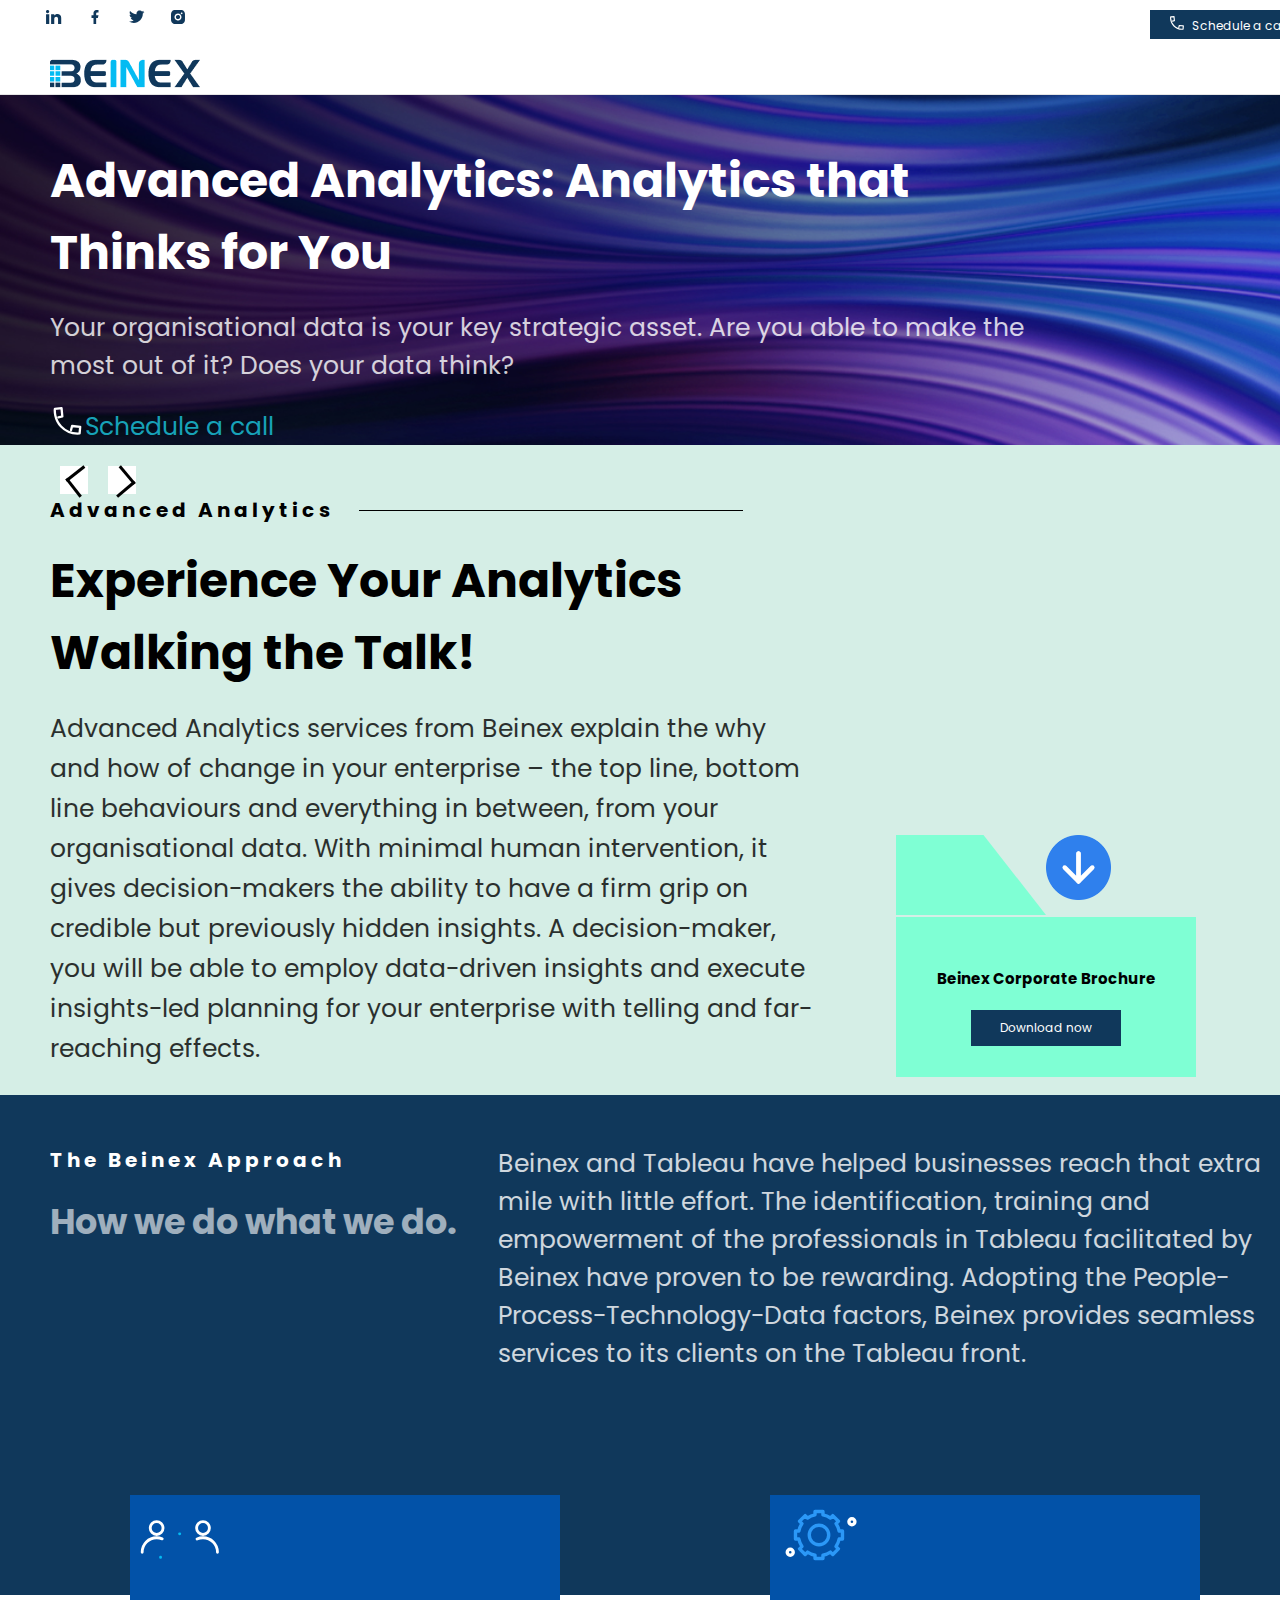
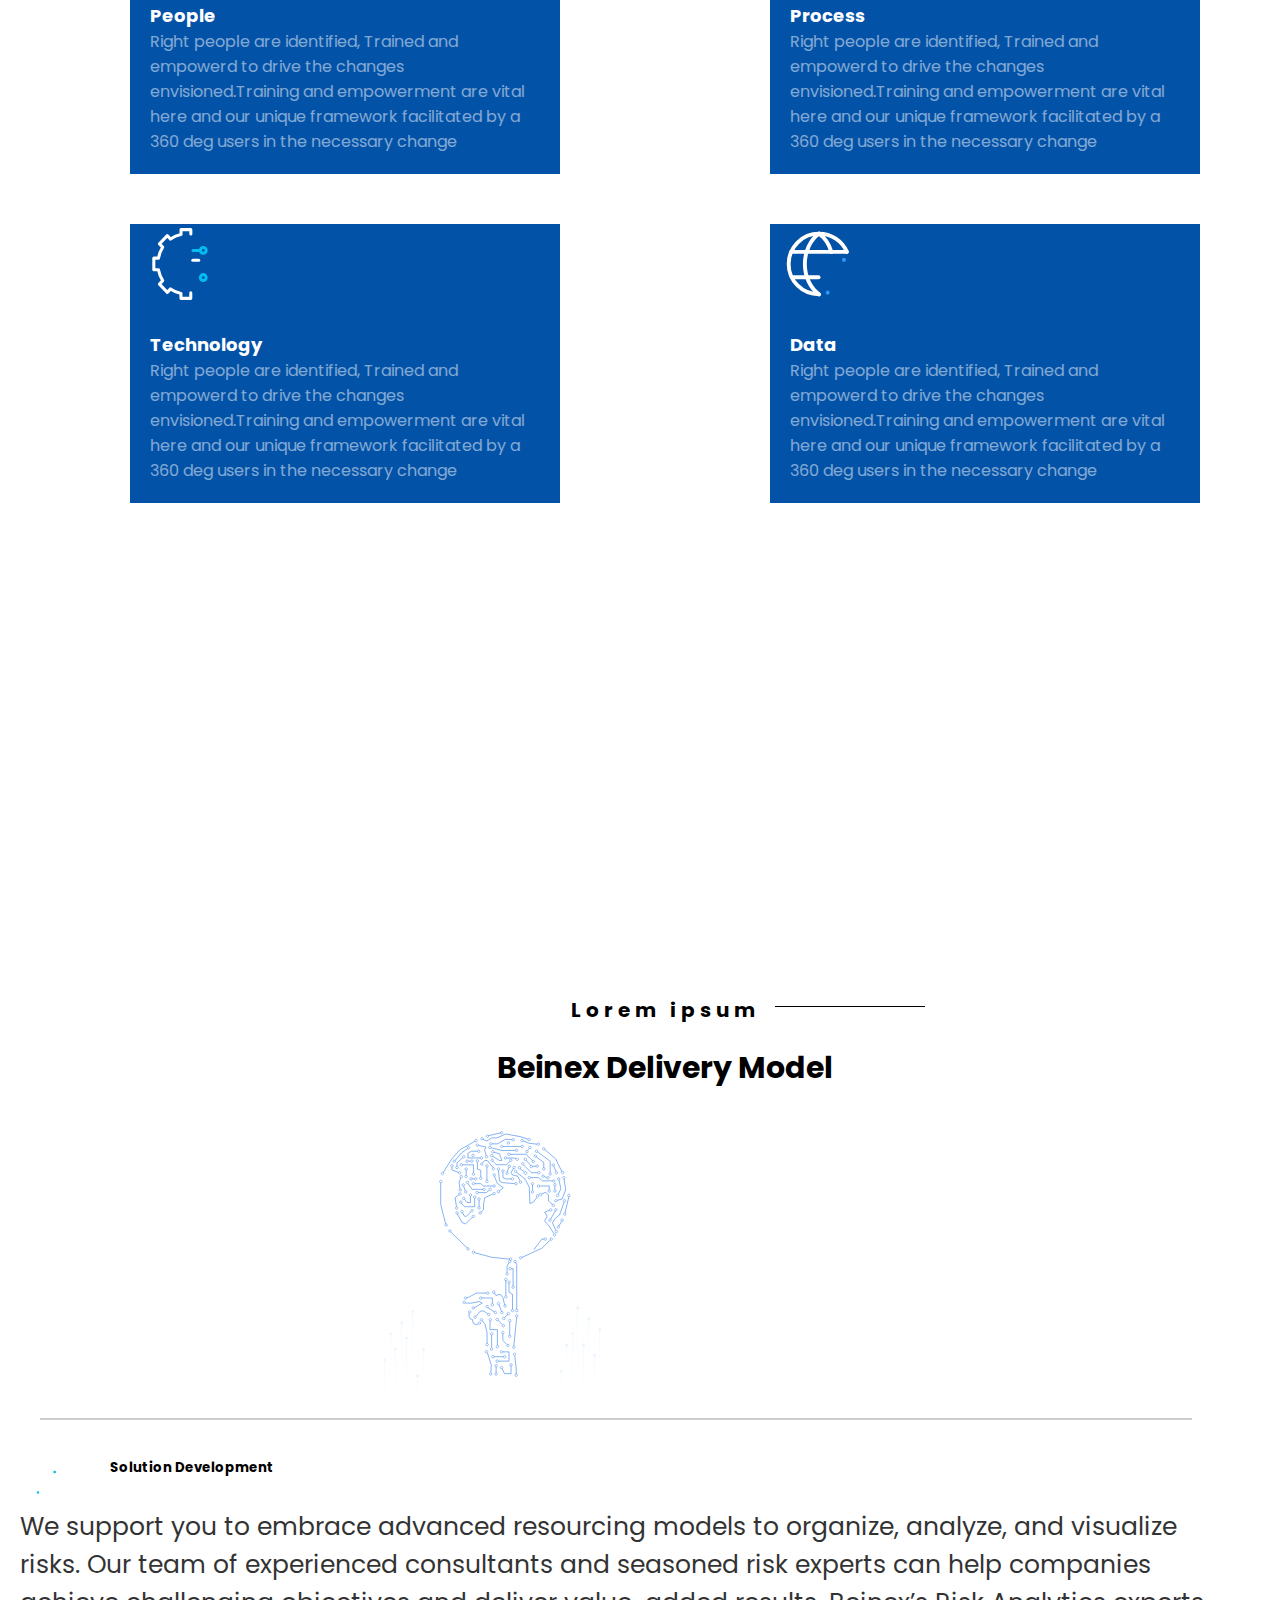
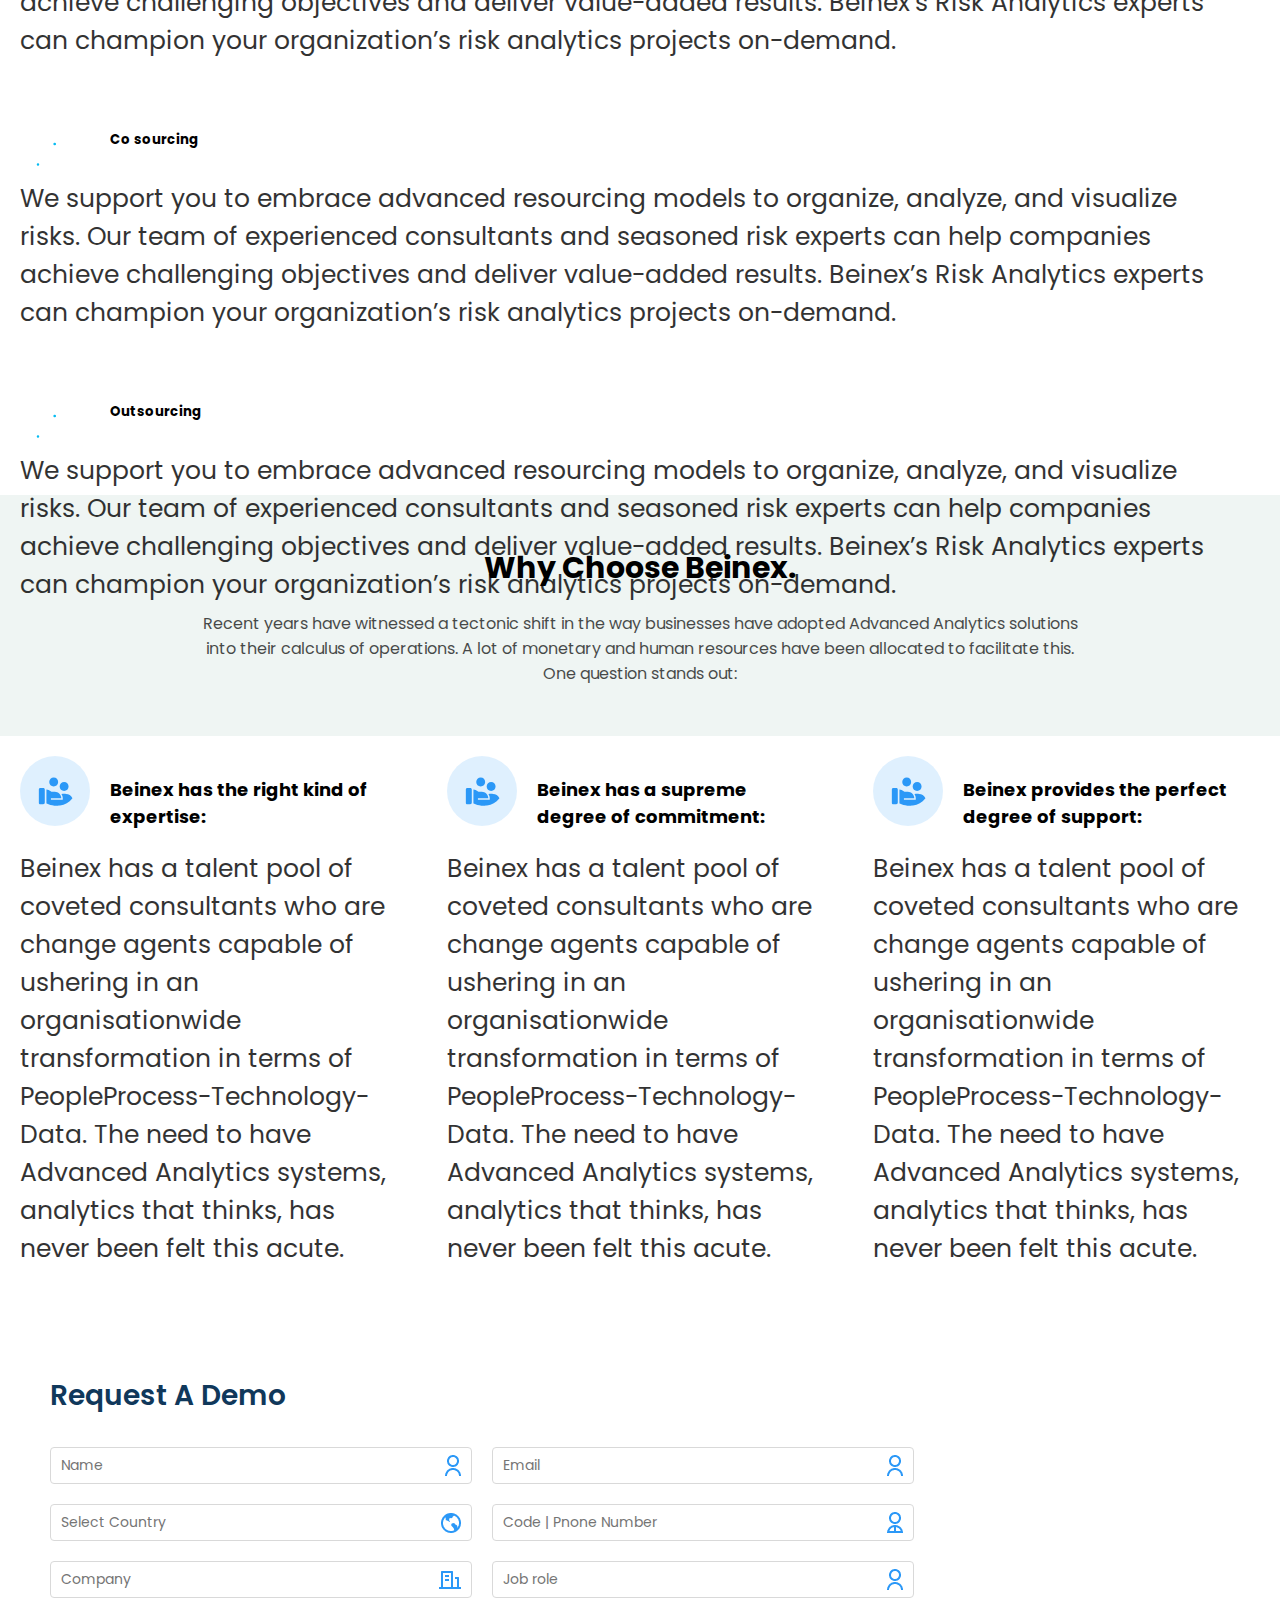
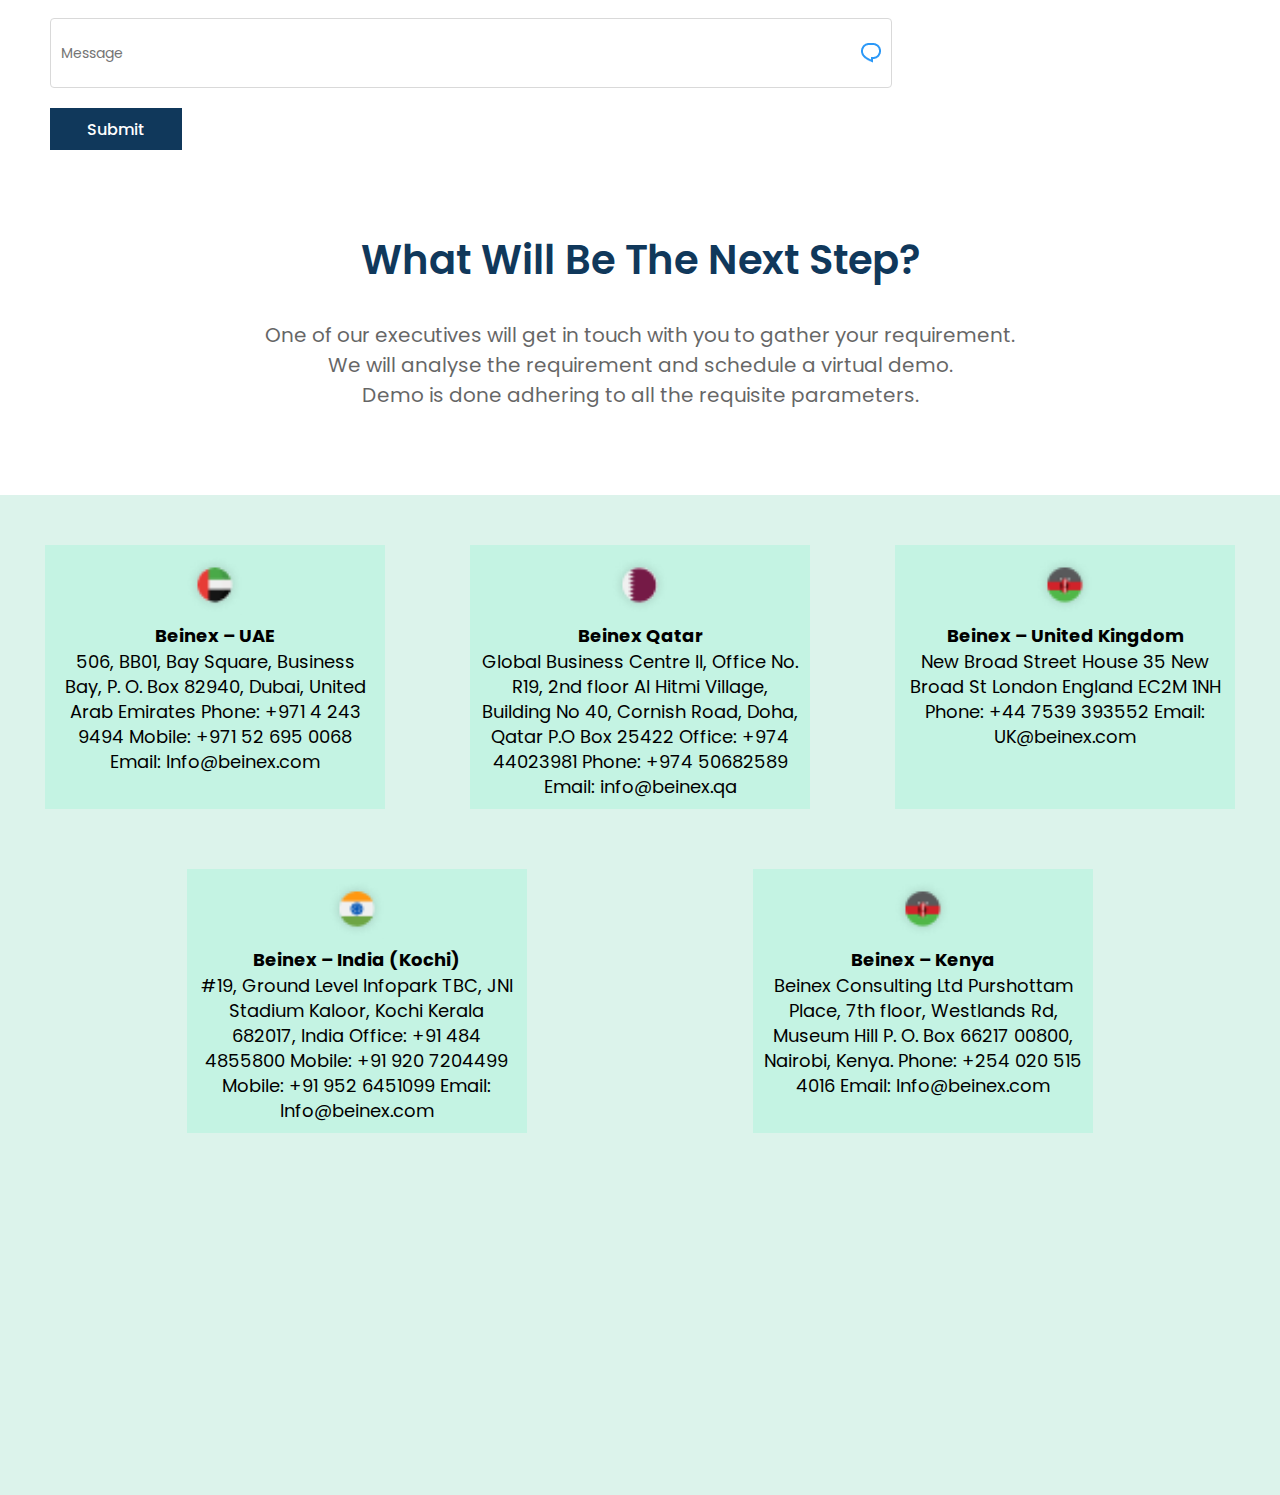
<file: TEMPLATE/index.html>
<!DOCTYPE html>
<html lang="en">
<head>
    <meta charset="UTF-8">
    <meta name="viewport" content="width=device-width, initial-scale=1.0">
    <title>UI Final Project</title>
    <!-- google font -->
    <link rel="preconnect" href="https://fonts.googleapis.com">
    <link rel="preconnect" href="https://fonts.gstatic.com" crossorigin>
    <link href="https://fonts.googleapis.com/css2?family=Poppins&display=swap" rel="stylesheet">
    <!--Bootstrap link-->
    <link href="https://cdn.jsdelivr.net/npm/bootstrap@5.3.2/dist/css/bootstrap.min.css" rel="stylesheet" integrity="sha384-T3c6CoIi6uLrA9TneNEoa7RxnatzjcDSCmG1MXxSR1GAsXEV/Dwwykc2MPK8M2HN" crossorigin="anonymous">
    <!--css link-->
    <link rel="stylesheet" href="../assets/css/style.css">
</head>
<body>
    <div class="nav">
        <div class="nav1">
            <div class="nav1__left">
                <img src="../assets/images/linkedin.svg" alt="" class="nav1__left__social-icon">
                <img src="../assets/images/facebook.svg" alt="" class="nav1__left__social-icon">
                <img src="../assets/images/twitter.svg" alt="" class="nav1__left__social-icon">
                <img src="../assets/images/instagram.svg" alt="" class="nav1__left__social-icon">
                <div class="nav1__left__ellips"></div>
                <img src="../assets/images/language.jpg" alt="" class="nav1__left__frame">
                <h2 class="nav1__left__text">English</h2>
            </div>
            <div class="nav1__right">
                <ul class="nav1__right__ul">
                    <li class="nav1__right__li"><span>Tableau Free Trail</span></li>
                    <li class="nav1__right__li"><span>Alteryx Free Trail</span></li>
                    <li class="nav1__right__li"><span>Aurex Free Trail</span></li>
                </ul>
                <button class="nav1__right__btn"><img src="../assets/images/call-icon.svg" alt="">Schedule a call</button>
                <img src="../assets/images/kebab.png" alt="" class="nav1__kebab">
            </div>
        </div>
        <div class="nav__underline"></div>
        <div class="nav2">
            <div class="nav2__left">
                <img src="../assets/images/beinex.jpg" alt="">
            </div>
            <div class="nav2__right">
                <ul class="nav2__right__ul">
                    <li>Services</li>
                    <li>Partners</li>
                    <li>Industries</li>
                    <li>Company</li>
                    <li>Events</li>
                    <li>Careers</li>
                    <li>Resources</li>
                    <li>Training</li>
                    <li>Contact us</li>
                </ul>
                <img src="../assets/images/hamburger.gif" alt="" class="nav2__right__hamburger">
            </div>
        </div>
    </div>
    <div class="sec-3" style="background-image: url(../assets/images/bg.jpg);">
        <div class="sec-3__text">
            <h1 class="sec-3__text__heading">Advanced Analytics: Analytics that Thinks for You</h1>
            <p class="sec-3__text__para">Your organisational data is your key strategic asset. Are you able to make the most out of it? Does your data think?</p>
            <a class="sec-3__text__link"><img src="../assets/images/call-icon.svg" alt="">Schedule a call</a>
            <div class="sec-3__text__scroll-div">
                <div class="sec-3__text__scroll"><div class="sec-3__text__scroll-1"></div></div>
                <div class="sec-3__text__scroll"><div class="sec-3__text__scroll-1 sec-3__text__scroll-1--scroll-2"></div></div>
            </div>
        </div>
    </div>
    <div class="sec-4">
        <div class="sec-3__text sec-3__text--sec-4__left">
            <h4 class="sec-4__left__text">Advanced Analytics</h4>
            <h1 class="sec-3__text__heading sec-3__text__heading--sec-4-head">Experience Your Analytics Walking the Talk!</h1>
            <p class="sec-3__text__para sec-3__text__para--sec-4-para">Advanced Analytics services from Beinex explain the why and how of change in your enterprise – the top line, bottom line behaviours and everything in between, from your organisational data. With minimal human intervention, it gives decision-makers the ability to have a firm grip on credible but previously hidden insights. A decision-maker, you will be able to employ data-driven insights and execute insights-led planning for your enterprise with telling and far-reaching effects. </p>
        </div>
        <div class="sec-4__right">
            <div class="sec-4__right__slanted-container">
                <div class="sec-4__right__slanted-div"></div>    
            </div>
            <img src="../assets/images/down.png" alt="" class="sec-4__right__arrowImg"> 
            <div class="sec-4__right__box">
                <h5>Beinex Corporate Brochure</h5>
                <button class="nav1__right__btn nav1__right__btn--sec-4-btn">Download now</button> 
            </div>
           
        </div>
    </div>
    <div class="sec-5">
        <div class="sec-5__text">
            <div class="sec-5__left">
                    <h4 class="sec-4__left__text">The Beinex Approach</h4>
                    <h1 class="sec-5__left__heading">How we do what we do.</h1>
            </div>
            <div class="sec-5__right">
                <p class="sec-3__text__para sec-3__text__para--sec-5-para">Beinex and Tableau have helped businesses reach that extra mile with little effort. The identification, training and empowerment of the professionals in Tableau facilitated by Beinex have proven to be rewarding. Adopting the People-Process-Technology-Data factors, Beinex provides seamless services to its clients on the Tableau front.</p>
            </div>
        </div>
        <div class="sec-5__cards">
            <div class="card" >
                <img src="../assets/images/people.svg" class="card__img-top">
                <div class="card__body">
                  <h5 class="card-title">People</h5>
                  <p class="card-text">Right people are identified, Trained and empowerd to drive the changes envisioned.Training and empowerment are vital here and our unique framework facilitated by a 360 deg users in the necessary change</p>
                </div>
            </div>
    
            <div class="card" >
                <img src="../assets/images/process.svg" class="card__img-top">
                <div class="card__body">
                  <h5 class="card-title">Process</h5>
                  <p class="card-text">Right people are identified, Trained and empowerd to drive the changes envisioned.Training and empowerment are vital here and our unique framework facilitated by a 360 deg users in the necessary change</p>
                </div>
            </div>
    
            <div class="card" >
                <img src="../assets/images/technology.svg" class="card__img-top">
                <div class="card__body">
                  <h5 class="card-title">Technology</h5>
                  <p class="card-text">Right people are identified, Trained and empowerd to drive the changes envisioned.Training and empowerment are vital here and our unique framework facilitated by a 360 deg users in the necessary change</p>
                </div>
            </div>
    
            <div class="card" >
                <img src="../assets/images/data.svg" class="card__img-top">
                <div class="card__body">
                  <h5 class="card-title">Data</h5>
                  <p class="card-text">Right people are identified, Trained and empowerd to drive the changes envisioned.Training and empowerment are vital here and our unique framework facilitated by a 360 deg users in the necessary change</p>
                </div>
            </div>
        </div>
    </div>
    <div class="sec-6">
        <div class="sec-6__left">
            <div class="sec-6__left__text">
                <h4 class="sec-4__left__text">Lorem ipsum</h4>
                <h1 >Beinex Delivery Model</h1>
            </div>
            <img src="../assets/images/beinex-delivery-model.svg">
        </div>
        <div class="sec-6__right">
            <div class="sec-6__cards">
                <div class="sec-6__cards__card">
                    <div class="sec-6__cards__card__body">
                        <img src="../assets/images/people.svg" >
                        <h5 class="card-title">Solution Development</h5>
                    </div> 
                        <p class="sec-3__text__para">We support you to embrace advanced resourcing models to organize, analyze, and visualize risks. Our team of experienced consultants and seasoned risk experts can help companies achieve challenging objectives and deliver value-added results. Beinex’s Risk Analytics experts can champion your organization’s risk analytics projects on-demand.</p>    
                </div>

                <div class="nav__underline nav__underline--sec-6-line"></div>

                <div class="sec-6__cards__card">
                    <div class="sec-6__cards__card__body">
                        <img src="../assets/images/people.svg" >
                        <h5 class="card-title">Co sourcing</h5>
                    </div> 
                          <p class="sec-3__text__para">We support you to embrace advanced resourcing models to organize, analyze, and visualize risks. Our team of experienced consultants and seasoned risk experts can help companies achieve challenging objectives and deliver value-added results. Beinex’s Risk Analytics experts can champion your organization’s risk analytics projects on-demand.</p>    
                </div>

                <div class="nav__underline nav__underline--sec-6-line"></div>

                <div class="sec-6__cards__card">
                    <div class="sec-6__cards__card__body">
                        <img src="../assets/images/people.svg" >
                        <h5 class="card-title">Outsourcing</h5>
                    </div> 
                          <p class="sec-3__text__para">We support you to embrace advanced resourcing models to organize, analyze, and visualize risks. Our team of experienced consultants and seasoned risk experts can help companies achieve challenging objectives and deliver value-added results. Beinex’s Risk Analytics experts can champion your organization’s risk analytics projects on-demand.</p>    
                </div>

            </div>
        </div>
    </div>
    <div class="sec-7">
       <div class="sec-7__text">
        <h1>Why Choose Beinex.</h1>
        <p>Recent years have witnessed a tectonic shift in the way businesses have adopted Advanced Analytics solutions into their calculus of
            operations. A lot of monetary and human resources have been allocated to facilitate this. One question stands out:</p>
       </div>
       <div class="sec-7__cards">
        <div class="sec-6__cards__card sec-6__cards__card--sec-7-card">
            <div class="sec-6__cards__card__body">
                <img src="../assets/images/logo1.svg" >
                <h5 class="sec-7__heading">Beinex has the right kind of expertise: </h5>
            </div> 
                  <p class="sec-3__text__para">Beinex has a talent pool of coveted
                    consultants who are change agents
                    capable of ushering in an organisationwide transformation in terms of PeopleProcess-Technology-Data. The need to
                    have Advanced Analytics systems, analytics
                    that thinks, has never been felt this acute.</p>    
        </div>

        <div class="sec-6__cards__card sec-6__cards__card--sec-7-card">
            <div class="sec-6__cards__card__body">
                <img src="../assets/images/logo1.svg" >
                <h5 class="sec-7__heading">Beinex has a supreme degree of commitment: </h5>
            </div> 
                  <p class="sec-3__text__para">Beinex has a talent pool of coveted
                    consultants who are change agents
                    capable of ushering in an organisationwide transformation in terms of PeopleProcess-Technology-Data. The need to
                    have Advanced Analytics systems, analytics
                    that thinks, has never been felt this acute.</p>    
        </div>

        <div class="sec-6__cards__card sec-6__cards__card--sec-7-card">
            <div class="sec-6__cards__card__body">
                <img src="../assets/images/logo1.svg" >
                <h5 class="sec-7__heading">Beinex provides the perfect degree of support:  </h5>
            </div> 
                  <p class="sec-3__text__para">Beinex has a talent pool of coveted
                    consultants who are change agents
                    capable of ushering in an organisationwide transformation in terms of PeopleProcess-Technology-Data. The need to
                    have Advanced Analytics systems, analytics
                    that thinks, has never been felt this acute.</p>    
        </div>

        </div>
       </div>
    </div>
    <div class="sec-8">
            <div class="sec-8__body">
            <div class="sec-8__left">
                <h2 class="sec-8__left__head">Request A Demo</h2>
                <div  class="sec-8__left__body">
                    <div>
                        <input type="text" placeholder="Name" class="sec-8__left__body__search1"><br>
                        <input type="text" placeholder="Select Country" class="sec-8__left__body__search1 sec-8__left__body__search1--srch2"><br>
                        <input type="text" placeholder="Company" class="sec-8__left__body__search1 sec-8__left__body__search1--srch3 "><br>
                    </div>
                    <div>
                        <input type="text" placeholder="Email" class="sec-8__left__body__search1 sec-8__left__body__search1--srch4"><br>
                        <input type="text" placeholder="Code | Pnone Number" class="sec-8__left__body__search1 sec-8__left__body__search1--srch5"><br>
                        <input type="text" placeholder="Job role" class="sec-8__left__body__search1 sec-8__left__body__search1--srch6"><br>
                    </div>
                </div>
                <div>
                    <input type="text" placeholder="Message" class="sec-8__left__body__search1 sec-8__left__body__search1--msgsearch">
                </div>  
                <button class="sec-8__btn">Submit</button>
            </div>
            <div class="sec-8__line"></div>
            <div class="sec-8__right">
                <h2 class="sec-8__right__head">What Will Be The Next Step?</h2>
                <p class="sec-8__right__para">One of our executives will get in touch with you to gather your requirement.</p>
                <p class="sec-8__right__para"> We will analyse the requirement and schedule a virtual demo.</p>
                <p class="sec-8__right__para"> Demo is done adhering to all the requisite parameters.</p>
            </div>
        </div>
    </div>
    <div class="sec-9">
        <div class="sec-9__cards">
            <div class="sec-9__card">
                <img src="../assets/images/united-arab.png" > 
                <h5>Beinex – UAE</h5>  
                <p>506, BB01, Bay Square,
                   Business Bay, 
                   P. O. Box 82940,
                   Dubai, United Arab Emirates
                   Phone: +971 4 243 9494
                   Mobile: +971 52 695 0068
                   Email: Info@beinex.com</p>
            </div>
            <div class="sec-9__card">
                <img src="../assets/images/qatar.png" > 
                <h5>Beinex Qatar</h5>  
                <p>Global Business Centre II,
                    Office No. R19, 2nd floor Al
                    Hitmi Village, Building No 40,
                    Cornish Road, Doha, Qatar
                    P.O Box 25422
                    Office: +974 44023981
                    Phone: +974 50682589
                    Email: info@beinex.qa</p>
            </div>
            <div class="sec-9__card">
                <img src="../assets/images/kenya.png" > 
                <h5>Beinex – United Kingdom</h5>  
                <p>New Broad Street House
                    35 New Broad St  
                    London England EC2M 1NH 
                    Phone: +44 7539 393552
                    Email: UK@beinex.com</p>
            </div>
            <div class="sec-9__card">
                <img src="../assets/images/india.png" > 
                <h5>Beinex – India (Kochi)</h5>  
                <p>#19, Ground Level
                    Infopark TBC, JNI Stadium       
                    Kaloor, Kochi      
                    Kerala 682017, India    
                    Office: +91 484 4855800  
                    Mobile: +91 920 7204499 
                    Mobile: +91 952 6451099 
                    Email: Info@beinex.com</p>
            </div>
            <div class="sec-9__card">
                <img src="../assets/images/kenya.png" > 
                <h5>Beinex – Kenya</h5>  
                <p>Beinex Consulting Ltd
                    Purshottam Place, 7th floor,
                    Westlands Rd, Museum Hill
                    P. O. Box 66217 00800,
                    Nairobi, Kenya.  
                    Phone: +254 020 515 4016  
                    Email: Info@beinex.com</p>
            </div>
        </div>
    </div> 
</body>
</html>
</file>
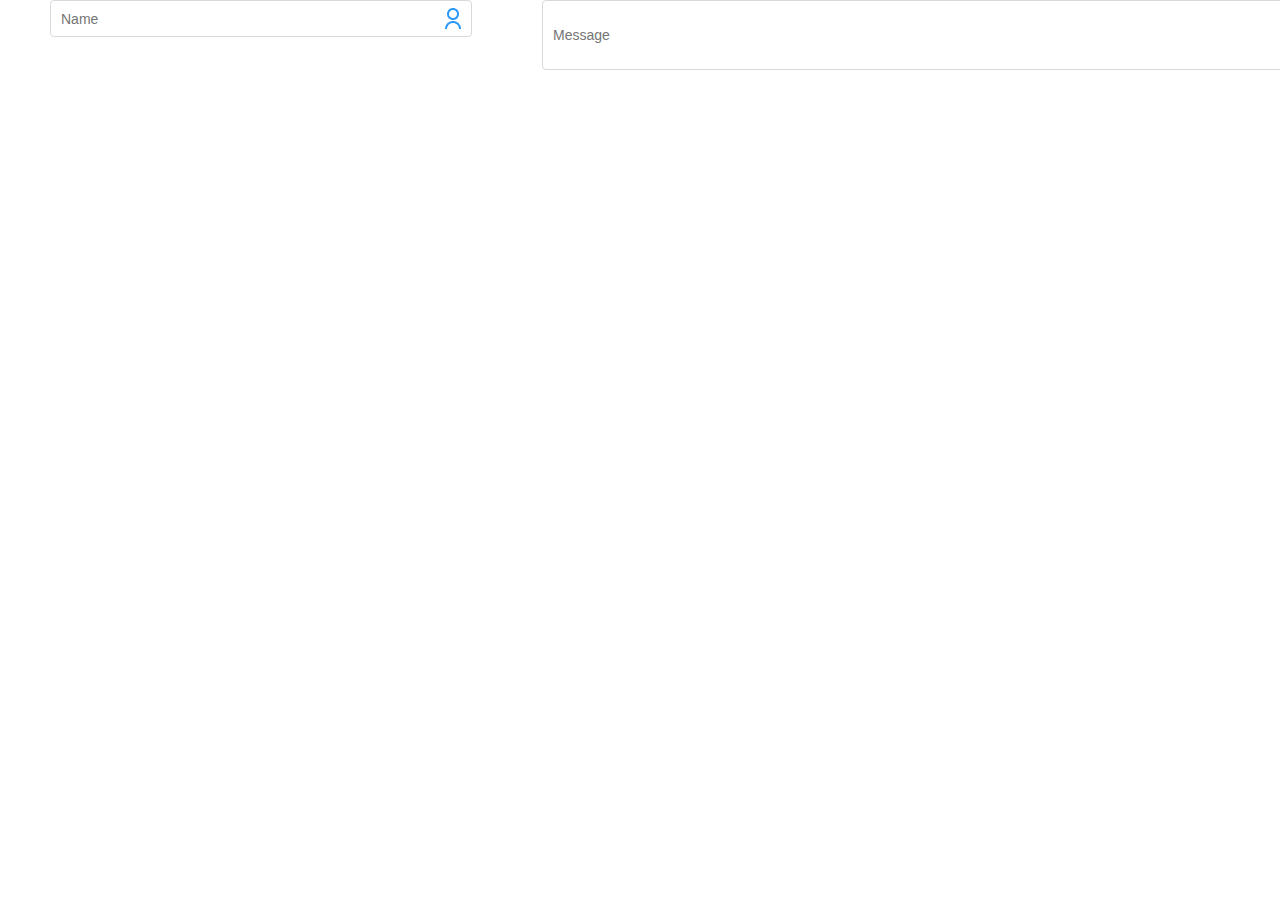
<file: ATOM/sec-8-search.html>
<!DOCTYPE html>
<html lang="en">
<head>
    <meta charset="UTF-8">
    <meta name="viewport" content="width=device-width, initial-scale=1.0">
    <title>Document</title>
    <link rel="stylesheet" href="../assets/css/style.css">
</head>
<body>
    <div  class="sec-8__left__body">
        <div>
            <input type="text" placeholder="Name" class="sec-8__left__body__search1"><br><br>
        </div>
        <div>
            <input type="text" placeholder="Message" class="sec-8__left__body__search1 sec-8__left__body__search1--msgsearch">
        </div>
    </div>
</body>
</html>
</file>
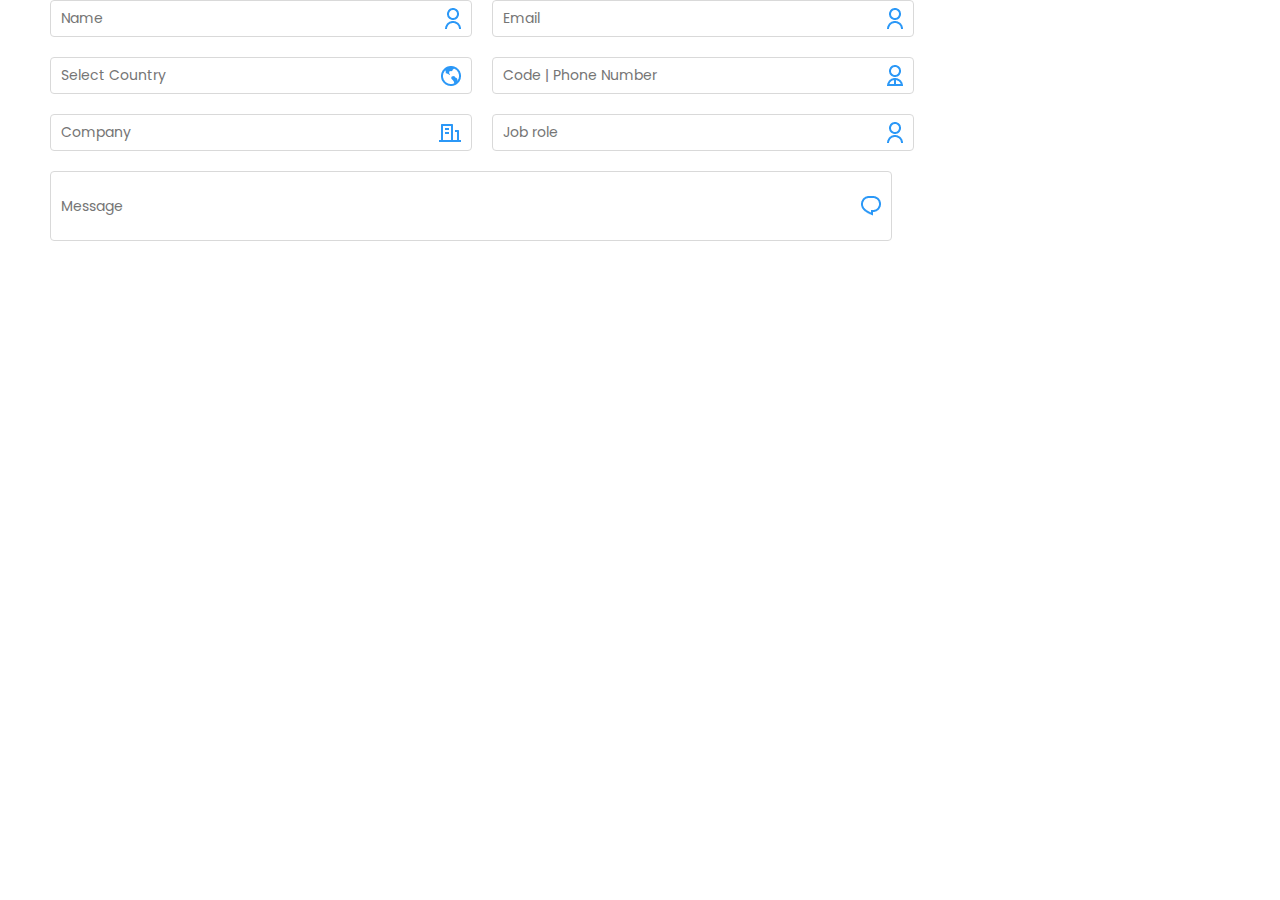
<file: MOLECULE/sec-8-form.html>
<!DOCTYPE html>
<html lang="en">
<head>
    <meta charset="UTF-8">
    <meta name="viewport" content="width=device-width, initial-scale=1.0">
    <title>Document</title>
    <!-- google font -->
    <link rel="preconnect" href="https://fonts.googleapis.com">
    <link rel="preconnect" href="https://fonts.gstatic.com" crossorigin>
    <link href="https://fonts.googleapis.com/css2?family=Poppins&display=swap" rel="stylesheet">
    <!--Bootstrap link-->
    <link href="https://cdn.jsdelivr.net/npm/bootstrap@5.3.2/dist/css/bootstrap.min.css" rel="stylesheet" integrity="sha384-T3c6CoIi6uLrA9TneNEoa7RxnatzjcDSCmG1MXxSR1GAsXEV/Dwwykc2MPK8M2HN" crossorigin="anonymous">
    <link rel="stylesheet" href="../assets/css/style.css">
</head>
<body>
    <div  class="sec-8__left__body">
        <div>
            <input type="text" placeholder="Name" class="sec-8__left__body__search1"><br>
            <input type="text" placeholder="Select Country" class="sec-8__left__body__search1 sec-8__left__body__search1--srch2"><br>
            <input type="text" placeholder="Company" class="sec-8__left__body__search1 sec-8__left__body__search1--srch3 "><br>
        </div>
        <div>
            <input type="text" placeholder="Email" class="sec-8__left__body__search1 sec-8__left__body__search1--srch4"><br>
            <input type="text" placeholder="Code | Phone Number" class="sec-8__left__body__search1 sec-8__left__body__search1--srch5"><br>
            <input type="text" placeholder="Job role" class="sec-8__left__body__search1 sec-8__left__body__search1--srch6"><br>
        </div>
    </div>
    <div>
        <input type="text" placeholder="Message" class="sec-8__left__body__search1 sec-8__left__body__search1--msgsearch">
    </div> 
</body>
</html>
</file>
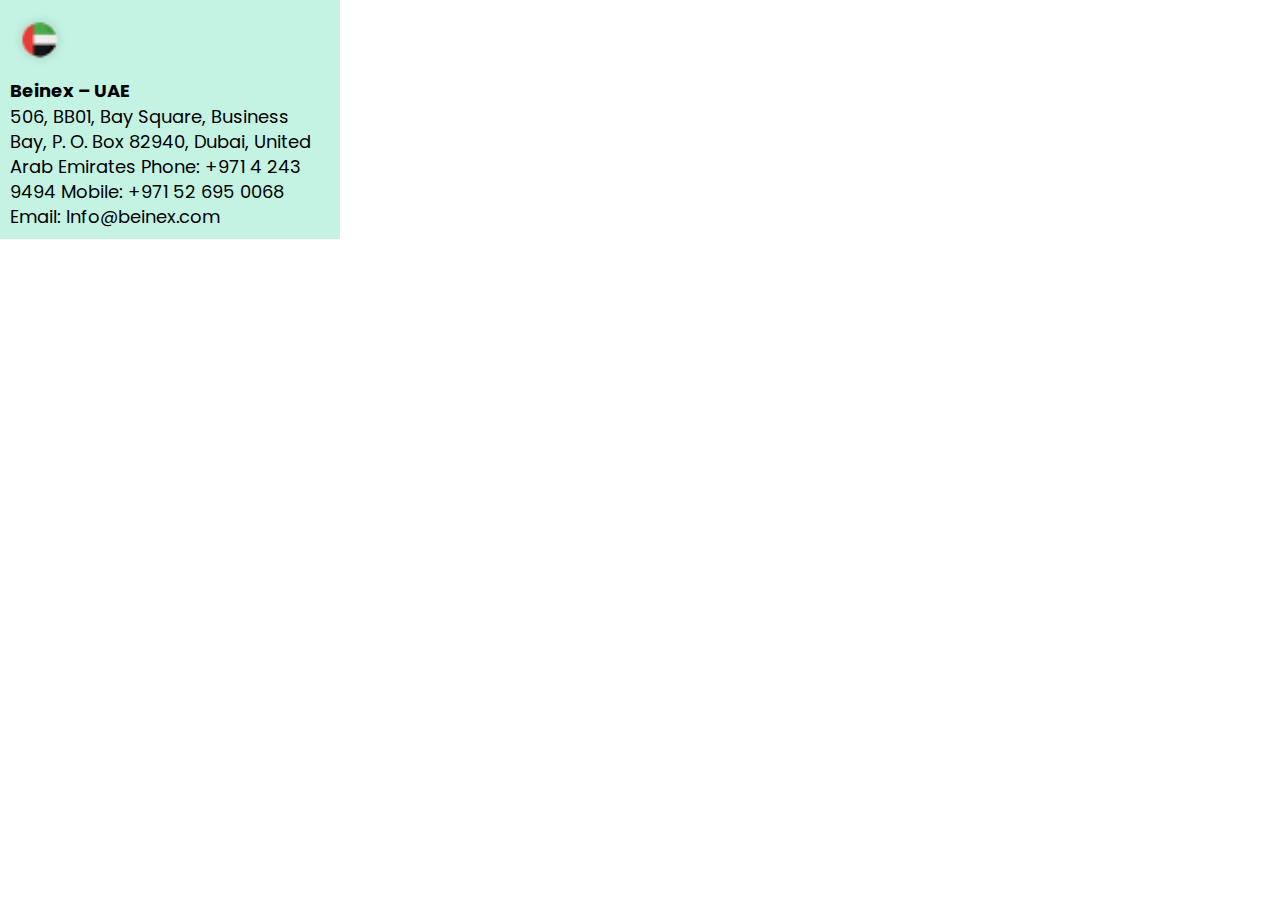
<file: MOLECULE/sec-9-card.html>
<!DOCTYPE html>
<html lang="en">
<head>
    <meta charset="UTF-8">
    <meta name="viewport" content="width=device-width, initial-scale=1.0">
    <title>Document</title>
         <!-- google font -->
         <link rel="preconnect" href="https://fonts.googleapis.com">
         <link rel="preconnect" href="https://fonts.gstatic.com" crossorigin>
         <link href="https://fonts.googleapis.com/css2?family=Poppins&display=swap" rel="stylesheet">
         <!--Bootstrap link-->
         <link href="https://cdn.jsdelivr.net/npm/bootstrap@5.3.2/dist/css/bootstrap.min.css" rel="stylesheet" integrity="sha384-T3c6CoIi6uLrA9TneNEoa7RxnatzjcDSCmG1MXxSR1GAsXEV/Dwwykc2MPK8M2HN" crossorigin="anonymous">
    <link rel="stylesheet" href="../assets/css/style.css">
</head>
<body>
    <div class="sec-9__card">
             <img src="../assets/images/united-arab.png" > 
             <h5>Beinex – UAE</h5>  
             <p>506, BB01, Bay Square,
                Business Bay, 
                P. O. Box 82940,
                Dubai, United Arab Emirates
                Phone: +971 4 243 9494
                Mobile: +971 52 695 0068
                Email: Info@beinex.com</p>
    </div>
</body>
</html>
</file>
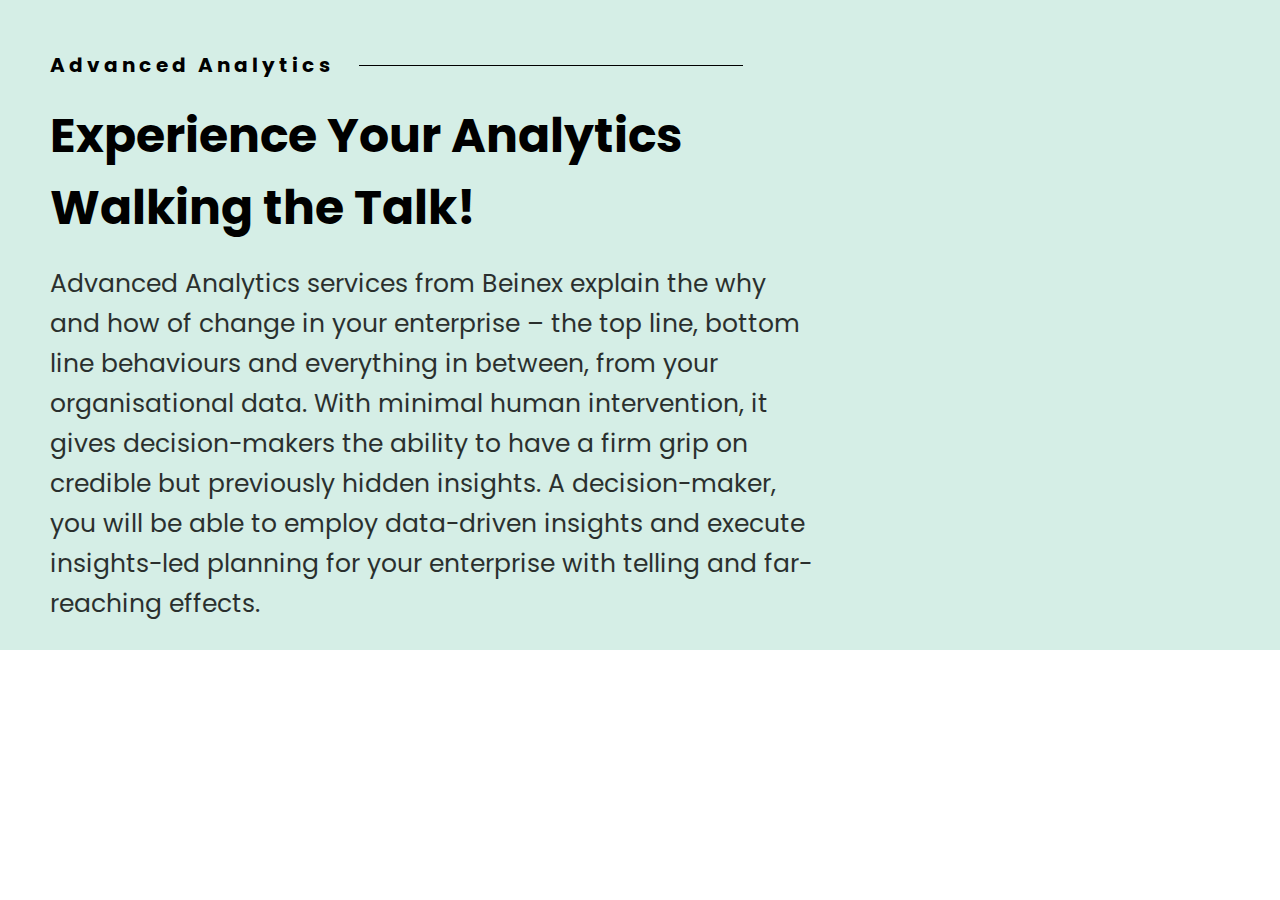
<file: MOLECULE/section-4-left.html>
<!DOCTYPE html>
<html lang="en">
<head>
    <meta charset="UTF-8">
    <meta name="viewport" content="width=device-width, initial-scale=1.0">
    <title>Document</title>
     <!-- google font -->
     <link rel="preconnect" href="https://fonts.googleapis.com">
     <link rel="preconnect" href="https://fonts.gstatic.com" crossorigin>
     <link href="https://fonts.googleapis.com/css2?family=Poppins&display=swap" rel="stylesheet">
     <!--Bootstrap link-->
     <link href="https://cdn.jsdelivr.net/npm/bootstrap@5.3.2/dist/css/bootstrap.min.css" rel="stylesheet" integrity="sha384-T3c6CoIi6uLrA9TneNEoa7RxnatzjcDSCmG1MXxSR1GAsXEV/Dwwykc2MPK8M2HN" crossorigin="anonymous">
    <link rel="stylesheet" href="../assets/css/style.css">
</head>
<body>
    <div class="sec-4">
        <div class="sec-3__text sec-3__text--sec-4__left">
            <h4 class="sec-4__left__text">Advanced Analytics</h4>
            <h1 class="sec-3__text__heading sec-3__text__heading--sec-4-head">Experience Your Analytics Walking the Talk!</h1>
            <p class="sec-3__text__para sec-3__text__para--sec-4-para">Advanced Analytics services from Beinex explain the why and how of change in your enterprise – the top line, bottom line behaviours and everything in between, from your organisational data. With minimal human intervention, it gives decision-makers the ability to have a firm grip on credible but previously hidden insights. A decision-maker, you will be able to employ data-driven insights and execute insights-led planning for your enterprise with telling and far-reaching effects. </p>
        </div>
    </div>
</body>
</html>
</file>
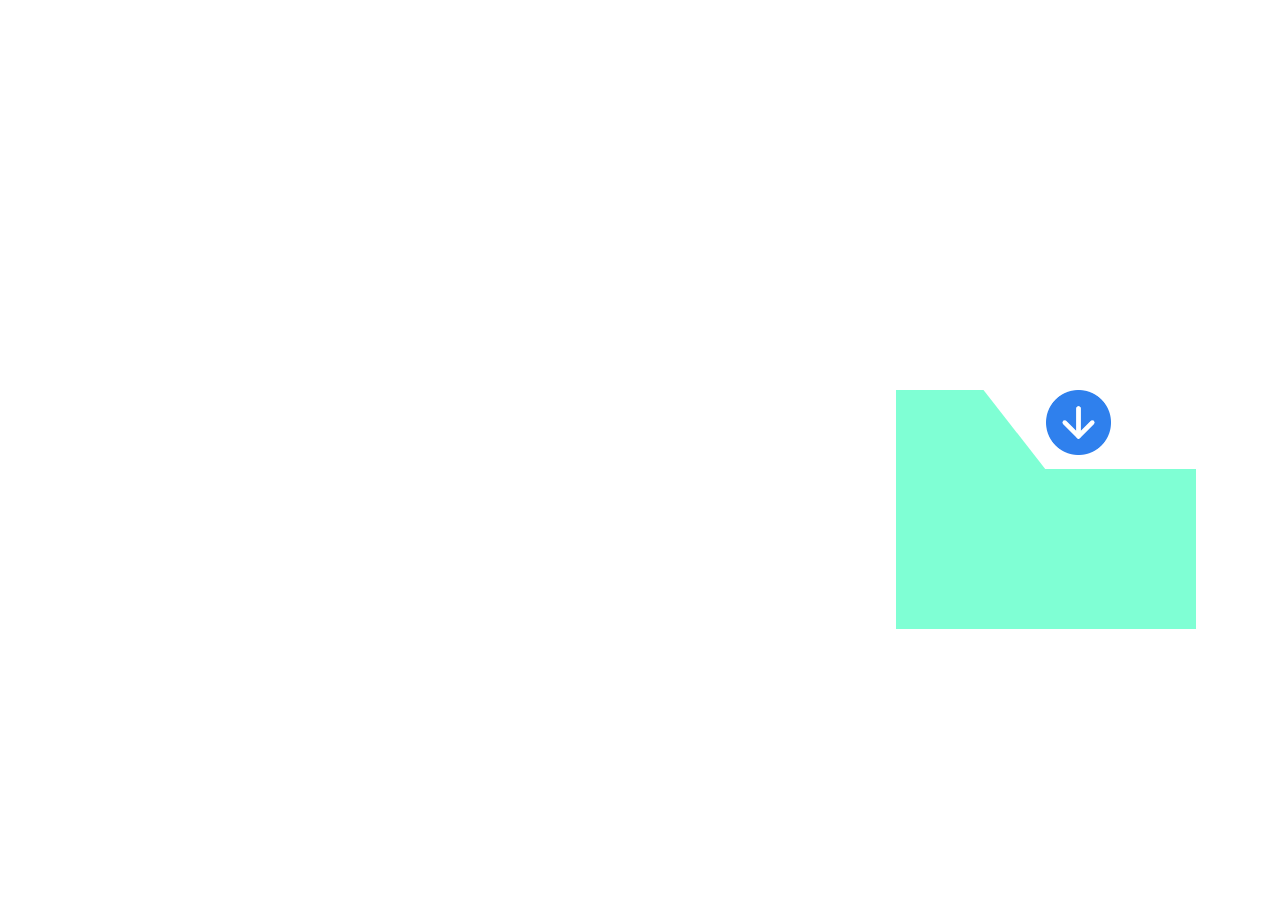
<file: MOLECULE/section-4-right.html>
<!DOCTYPE html>
<html lang="en">
<head>
    <meta charset="UTF-8">
    <meta name="viewport" content="width=device-width, initial-scale=1.0">
    <title>Document</title>
    <link rel="stylesheet" href="../assets/css/style.css">
</head>
<body>
   
      <div class="sec-4__right">
            <div class="sec-4__right__slanted-container">
                <div class="sec-4__right__slanted-div"></div>    
            </div>
            <img src="../assets/images/down.png" alt="" class="sec-4__right__arrowImg"> 
            <div class="sec-4__right__box"></div>
           
        </div>
   
</body>
</html>
</file>
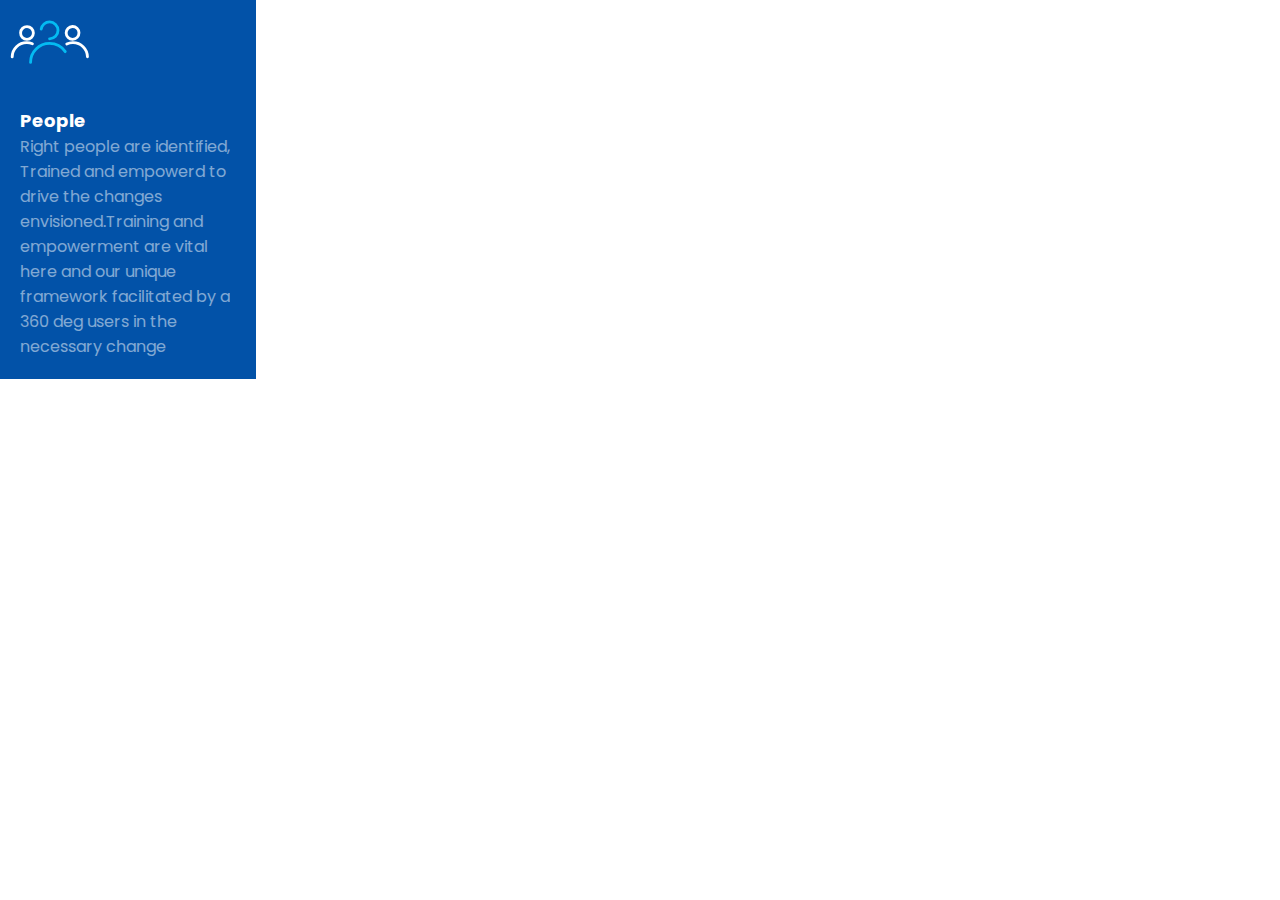
<file: MOLECULE/section-5-card.html>
<!DOCTYPE html>
<html lang="en">
<head>
    <meta charset="UTF-8">
    <meta name="viewport" content="width=device-width, initial-scale=1.0">
    <title>section-5 card</title>
     <!-- google font -->
     <link rel="preconnect" href="https://fonts.googleapis.com">
     <link rel="preconnect" href="https://fonts.gstatic.com" crossorigin>
     <link href="https://fonts.googleapis.com/css2?family=Poppins&display=swap" rel="stylesheet">
     <!--Bootstrap link-->
     <link href="https://cdn.jsdelivr.net/npm/bootstrap@5.3.2/dist/css/bootstrap.min.css" rel="stylesheet" integrity="sha384-T3c6CoIi6uLrA9TneNEoa7RxnatzjcDSCmG1MXxSR1GAsXEV/Dwwykc2MPK8M2HN" crossorigin="anonymous">
     <!--css-->
    <link rel="stylesheet" href="../assets/css/style.css">
</head>
<body>
        <div class="card" style="width: 16rem;">
            <img src="../assets/images/people.svg" class="card__img-top">
            <div class="card__body">
              <h5 class="card-title">People</h5>
              <p class="card-text">Right people are identified, Trained and empowerd to drive the changes envisioned.Training and empowerment are vital here and our unique framework facilitated by a 360 deg users in the necessary change</p>
            </div>
        </div>
</body>
</html>
</file>
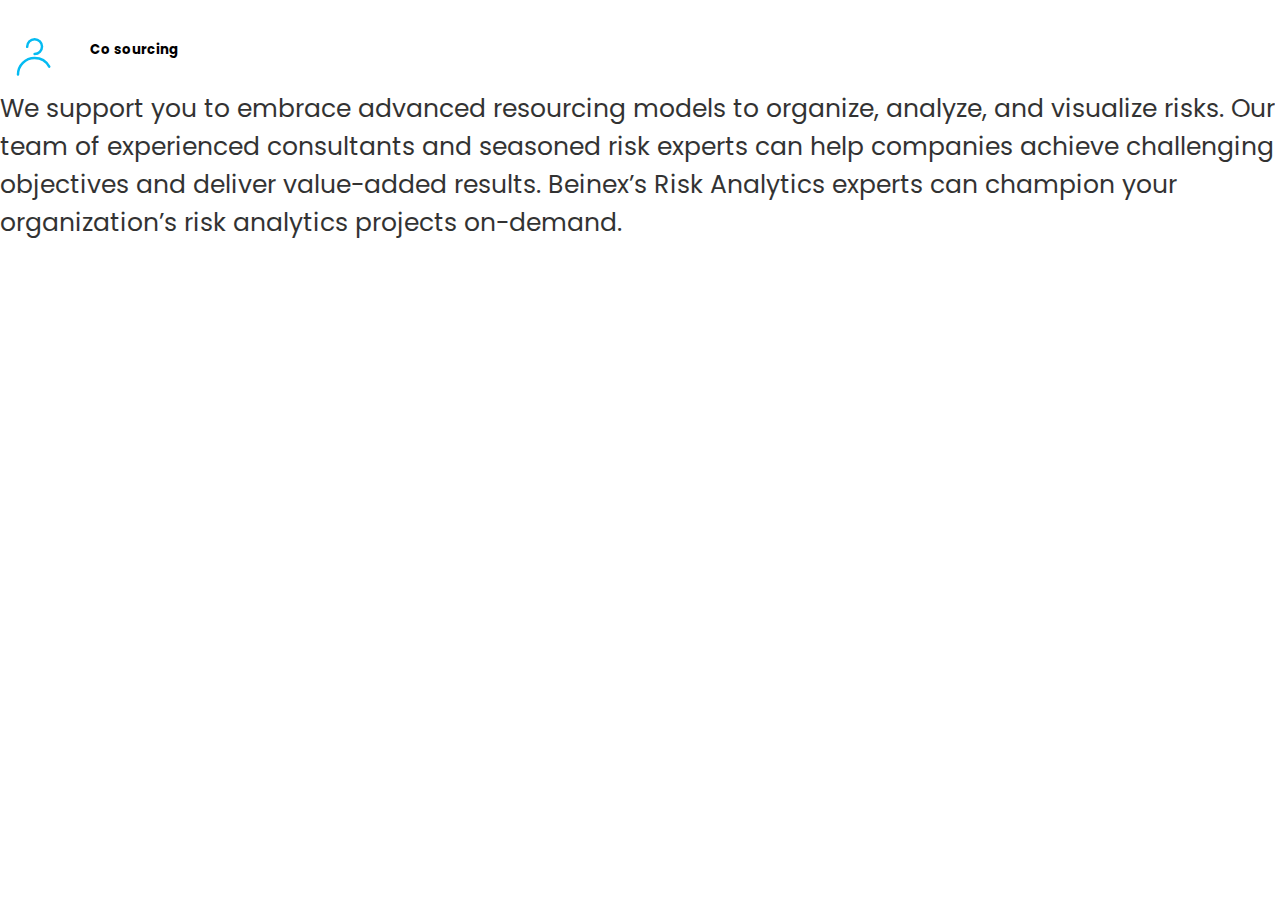
<file: MOLECULE/section-6-card.html>
<!DOCTYPE html>
<html lang="en">
<head>
    <meta charset="UTF-8">
    <meta name="viewport" content="width=device-width, initial-scale=1.0">
    <title>section-6 card</title>
     <!-- google font -->
     <link rel="preconnect" href="https://fonts.googleapis.com">
     <link rel="preconnect" href="https://fonts.gstatic.com" crossorigin>
     <link href="https://fonts.googleapis.com/css2?family=Poppins&display=swap" rel="stylesheet">
     <!--Bootstrap link-->
     <link href="https://cdn.jsdelivr.net/npm/bootstrap@5.3.2/dist/css/bootstrap.min.css" rel="stylesheet" integrity="sha384-T3c6CoIi6uLrA9TneNEoa7RxnatzjcDSCmG1MXxSR1GAsXEV/Dwwykc2MPK8M2HN" crossorigin="anonymous">
    <link rel="stylesheet" href="../assets/css/style.css">
</head>
<body>
    <div class="sec-6__cards__card">
        <div class="sec-6__cards__card__body">
            <img src="../assets/images/people.svg" >
            <h5 class="card-title">Co sourcing</h5>
        </div> 
              <p class="sec-3__text__para">We support you to embrace advanced resourcing models to organize, analyze, and visualize risks. Our team of experienced consultants and seasoned risk experts can help companies achieve challenging objectives and deliver value-added results. Beinex’s Risk Analytics experts can champion your organization’s risk analytics projects on-demand.</p>    
    </div>
</body>
</html>
</file>
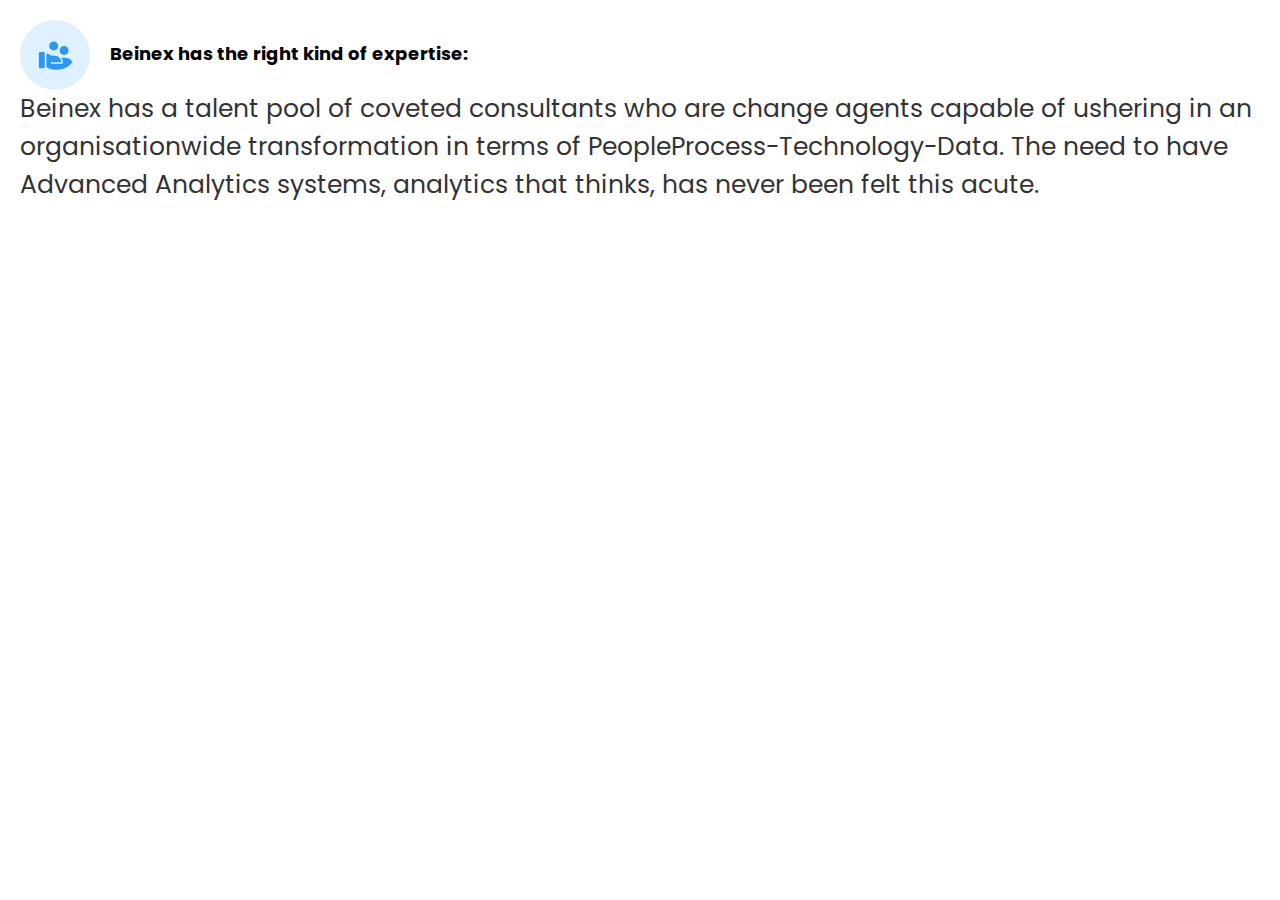
<file: MOLECULE/section-7-card.html>
<!DOCTYPE html>
<html lang="en">
<head>
    <meta charset="UTF-8">
    <meta name="viewport" content="width=device-width, initial-scale=1.0">
    <title>Document</title>
      <!-- google font -->
      <link rel="preconnect" href="https://fonts.googleapis.com">
      <link rel="preconnect" href="https://fonts.gstatic.com" crossorigin>
      <link href="https://fonts.googleapis.com/css2?family=Poppins&display=swap" rel="stylesheet">
      <!--Bootstrap link-->
      <link href="https://cdn.jsdelivr.net/npm/bootstrap@5.3.2/dist/css/bootstrap.min.css" rel="stylesheet" integrity="sha384-T3c6CoIi6uLrA9TneNEoa7RxnatzjcDSCmG1MXxSR1GAsXEV/Dwwykc2MPK8M2HN" crossorigin="anonymous">
    <link rel="stylesheet" href="../assets/css/style.css">
</head>
<body>
    <div class="sec-6__cards__card sec-6__cards__card--sec-7-card">
        <div class="sec-6__cards__card__body">
            <img src="../assets/images/logo1.svg" >
            <h5 class="sec-7__heading">Beinex has the right kind of expertise: </h5>
        </div> 
              <p class="sec-3__text__para">Beinex has a talent pool of coveted
                consultants who are change agents
                capable of ushering in an organisationwide transformation in terms of PeopleProcess-Technology-Data. The need to
                have Advanced Analytics systems, analytics
                that thinks, has never been felt this acute.</p>    
    </div>
</body>
</html>
</file>
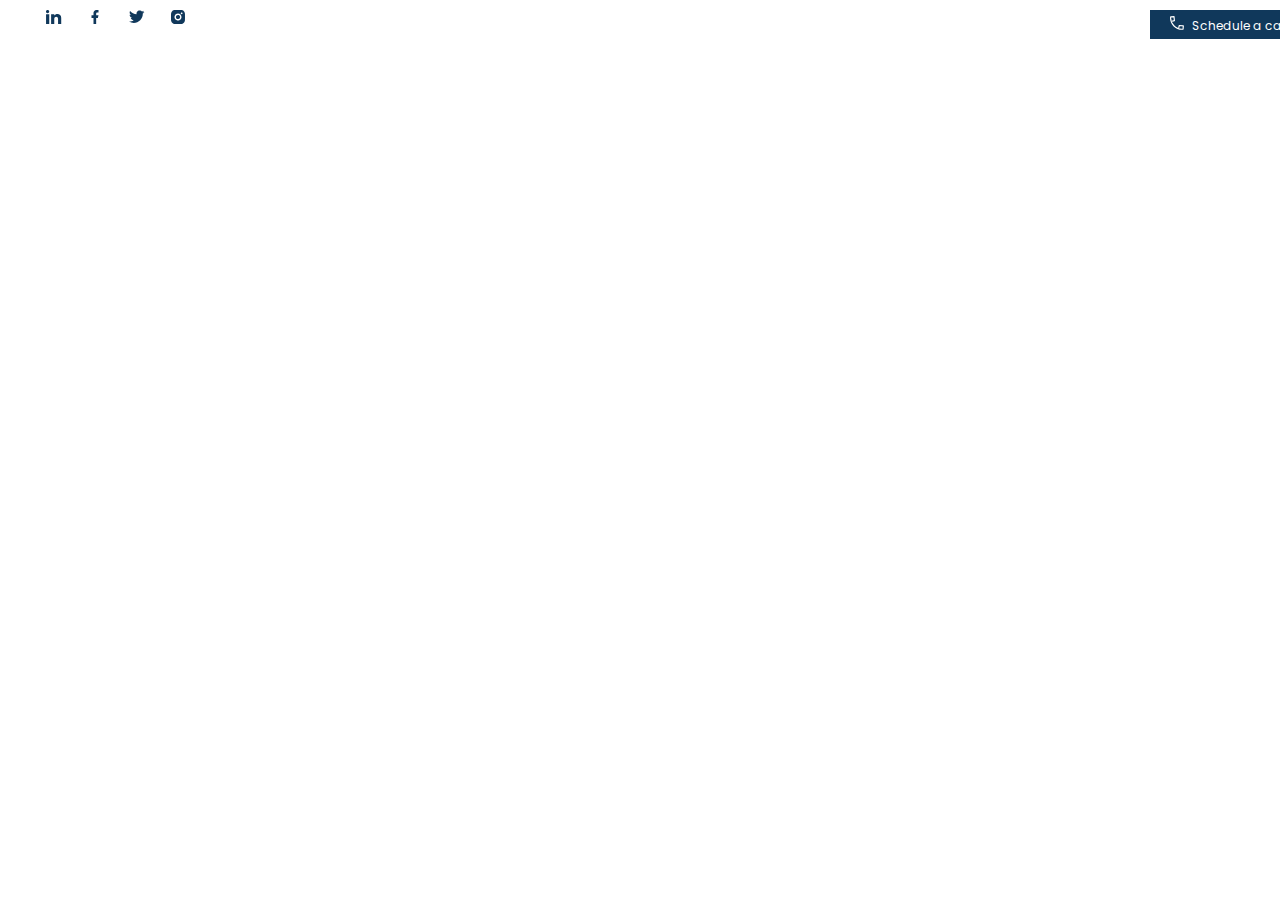
<file: ORGANISM/navbar1.html>
<!DOCTYPE html>
<html lang="en">
<head>
    <meta charset="UTF-8">
    <meta name="viewport" content="width=device-width, initial-scale=1.0">
    <title>navbar1</title>
     <!-- google font -->
     <link rel="preconnect" href="https://fonts.googleapis.com">
     <link rel="preconnect" href="https://fonts.gstatic.com" crossorigin>
     <link href="https://fonts.googleapis.com/css2?family=Poppins&display=swap" rel="stylesheet">
    <!--bootstrap-->
     <link href="https://cdn.jsdelivr.net/npm/bootstrap@5.3.2/dist/css/bootstrap.min.css" rel="stylesheet" integrity="sha384-T3c6CoIi6uLrA9TneNEoa7RxnatzjcDSCmG1MXxSR1GAsXEV/Dwwykc2MPK8M2HN" crossorigin="anonymous">

    <link rel="stylesheet" href="../assets/css/style.css">
</head>
<body>
    <div class="nav">
        <div class="nav1">
            <div class="nav1__left">
                <img src="../assets/images/linkedin.svg" alt="" class="nav1__left__social-icon">
                <img src="../assets/images/facebook.svg" alt="" class="nav1__left__social-icon">
                <img src="../assets/images/twitter.svg" alt="" class="nav1__left__social-icon">
                <img src="../assets/images/instagram.svg" alt="" class="nav1__left__social-icon">
                <div class="nav1__left__ellips"></div>
                <img src="../assets/images/language.jpg" alt="" class="nav1__left__frame">
                <h2 class="nav1__left__text">English</h2>
            </div>
            <div class="nav1__right">
                <ul class="nav1__right__ul">
                    <li class="nav1__right__li"><span>Tableau Free Trail</span></li>
                    <li class="nav1__right__li"><span>Alteryx Free Trail</span></li>
                    <li class="nav1__right__li"><span>Aurex Free Trail</span></li>
                </ul>
                <button class="nav1__right__btn"><img src="../assets/images/call-icon.svg" alt="">Schedule a call</button>
                <img src="../assets/images/kebab.png" alt="" class="nav1__kebab">
            </div>
            
        </div>
</body>
</html>
</file>
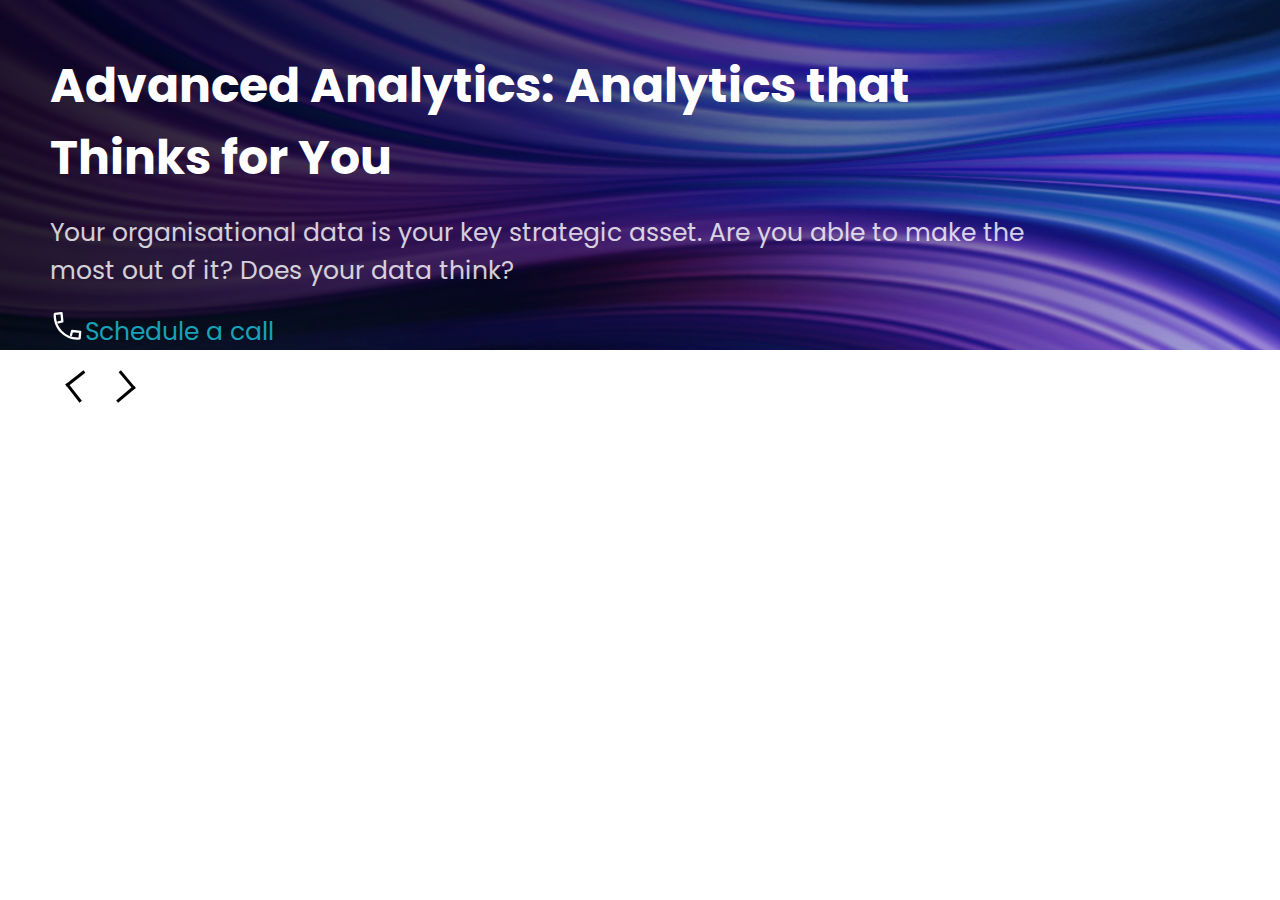
<file: ORGANISM/section-3.html>
<!DOCTYPE html>
<html lang="en">
<head>
    <meta charset="UTF-8">
    <meta name="viewport" content="width=device-width, initial-scale=1.0">
    <title>section 3</title>
    <!-- google font -->
    <link rel="preconnect" href="https://fonts.googleapis.com">
    <link rel="preconnect" href="https://fonts.gstatic.com" crossorigin>
    <link href="https://fonts.googleapis.com/css2?family=Poppins&display=swap" rel="stylesheet">
    <!--Bootstrap link-->
    <link href="https://cdn.jsdelivr.net/npm/bootstrap@5.3.2/dist/css/bootstrap.min.css" rel="stylesheet" integrity="sha384-T3c6CoIi6uLrA9TneNEoa7RxnatzjcDSCmG1MXxSR1GAsXEV/Dwwykc2MPK8M2HN" crossorigin="anonymous">
    <link rel="stylesheet" href="../assets/css/style.css">
</head>
<body>
    <div class="sec-3">
        <div class="sec-3__text">
            <h1 class="sec-3__text__heading">Advanced Analytics: Analytics that Thinks for You</h1>
            <p class="sec-3__text__para">Your organisational data is your key strategic asset. Are you able to make the most out of it? Does your data think?</p>
            <a class="sec-3__text__link"><img src="../assets/images/call-icon.svg" alt="">Schedule a call</a>
            <div class="sec-3__text__scroll-div">
                <div class="sec-3__text__scroll"><div class="sec-3__text__scroll-1"></div></div>
                <div class="sec-3__text__scroll"><div class="sec-3__text__scroll-1 sec-3__text__scroll-1--scroll-2"></div></div>
            </div>
        </div>
    </div>
    
</body>
</html>
</file>
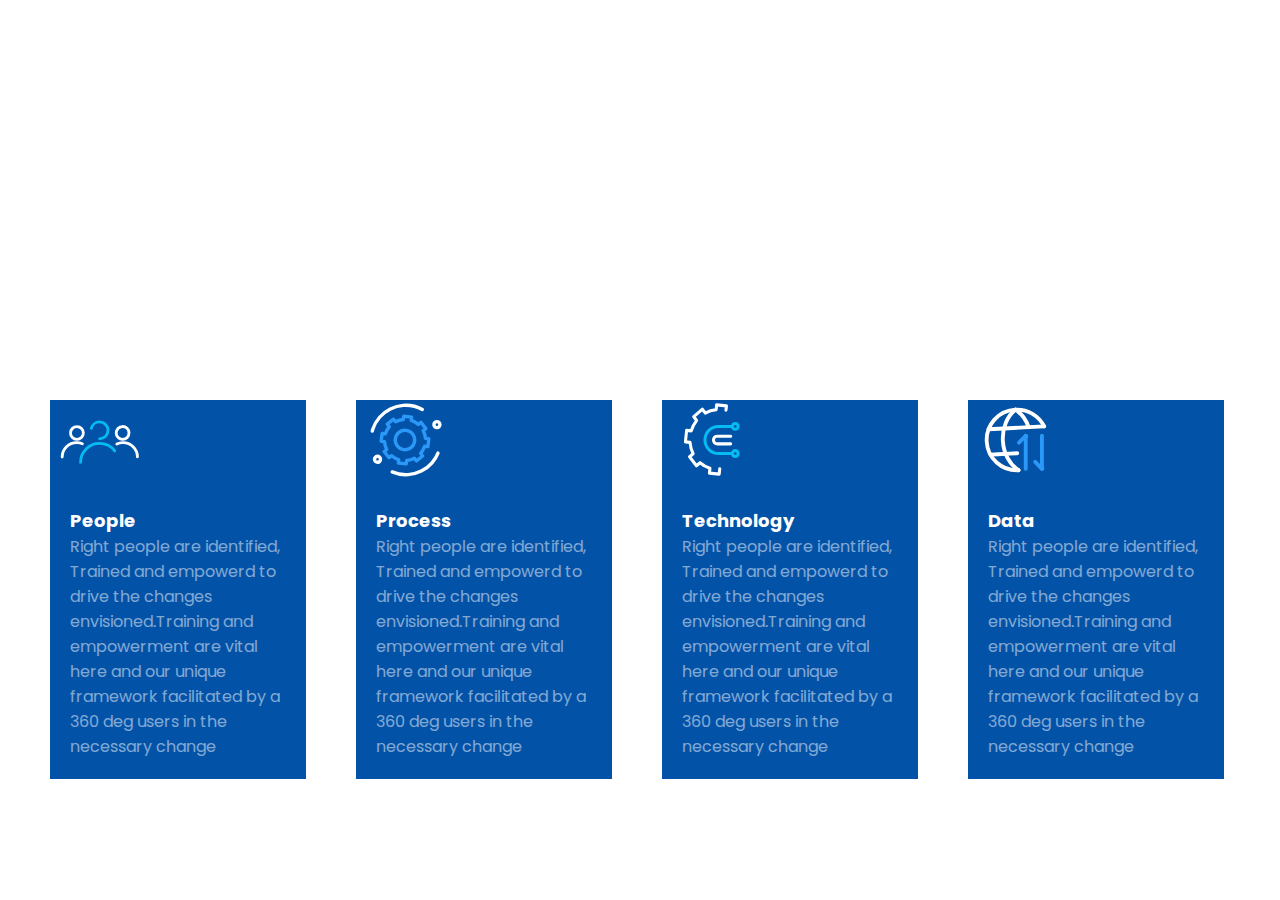
<file: ORGANISM/section-5-cards.html>
<!DOCTYPE html>
<html lang="en">
<head>
    <meta charset="UTF-8">
    <meta name="viewport" content="width=device-width, initial-scale=1.0">
    <title>Document</title>
     <!-- google font -->
     <link rel="preconnect" href="https://fonts.googleapis.com">
     <link rel="preconnect" href="https://fonts.gstatic.com" crossorigin>
     <link href="https://fonts.googleapis.com/css2?family=Poppins&display=swap" rel="stylesheet">
     <!--Bootstrap link-->
     <link href="https://cdn.jsdelivr.net/npm/bootstrap@5.3.2/dist/css/bootstrap.min.css" rel="stylesheet" integrity="sha384-T3c6CoIi6uLrA9TneNEoa7RxnatzjcDSCmG1MXxSR1GAsXEV/Dwwykc2MPK8M2HN" crossorigin="anonymous">
    <link rel="stylesheet" href="../assets/css/style.css">
</head>
<body>
    <div class="sec-5__cards">
        <div class="card" style="width: 16rem;">
            <img src="../assets/images/people.svg" class="card__img-top">
            <div class="card__body">
              <h5 class="card-title">People</h5>
              <p class="card-text">Right people are identified, Trained and empowerd to drive the changes envisioned.Training and empowerment are vital here and our unique framework facilitated by a 360 deg users in the necessary change</p>
            </div>
        </div>

        <div class="card" style="width: 16rem;">
            <img src="../assets/images/process.svg" class="card__img-top">
            <div class="card__body">
              <h5 class="card-title">Process</h5>
              <p class="card-text">Right people are identified, Trained and empowerd to drive the changes envisioned.Training and empowerment are vital here and our unique framework facilitated by a 360 deg users in the necessary change</p>
            </div>
        </div>

        <div class="card" style="width: 16rem;">
            <img src="../assets/images/technology.svg" class="card__img-top">
            <div class="card__body">
              <h5 class="card-title">Technology</h5>
              <p class="card-text">Right people are identified, Trained and empowerd to drive the changes envisioned.Training and empowerment are vital here and our unique framework facilitated by a 360 deg users in the necessary change</p>
            </div>
        </div>

        <div class="card" style="width: 16rem;">
            <img src="../assets/images/data.svg" class="card__img-top">
            <div class="card__body">
              <h5 class="card-title">Data</h5>
              <p class="card-text">Right people are identified, Trained and empowerd to drive the changes envisioned.Training and empowerment are vital here and our unique framework facilitated by a 360 deg users in the necessary change</p>
            </div>
        </div>
    </div>
</body>
</html>
</file>
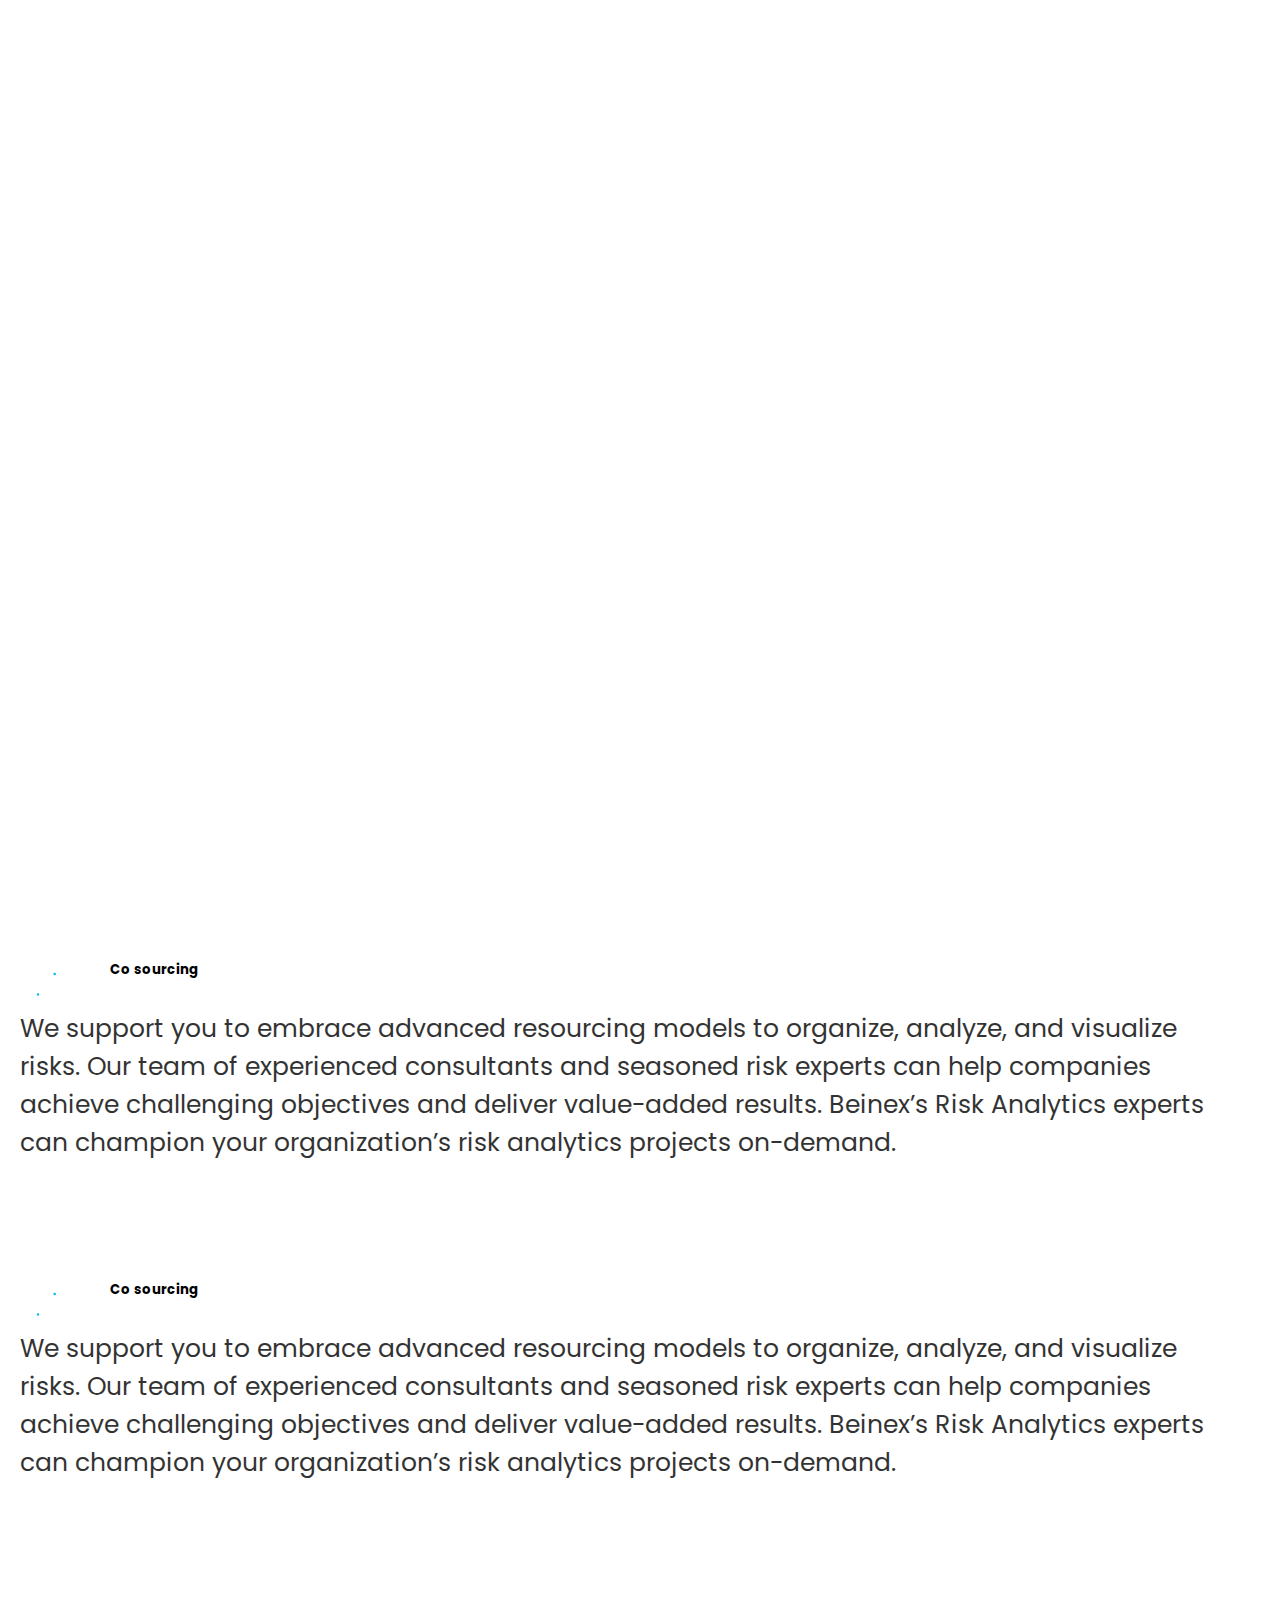
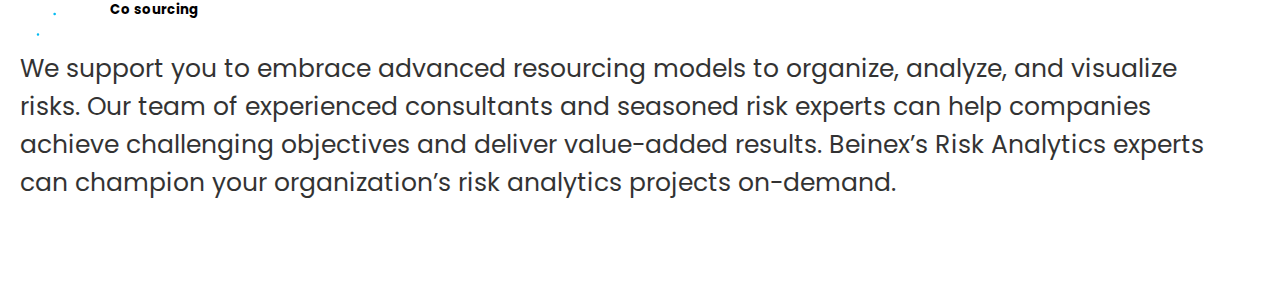
<file: ORGANISM/section-6-cards.html>
<!DOCTYPE html>
<html lang="en">
<head>
    <meta charset="UTF-8">
    <meta name="viewport" content="width=device-width, initial-scale=1.0">
    <title>cards section-6</title>
     <!-- google font -->
     <link rel="preconnect" href="https://fonts.googleapis.com">
     <link rel="preconnect" href="https://fonts.gstatic.com" crossorigin>
     <link href="https://fonts.googleapis.com/css2?family=Poppins&display=swap" rel="stylesheet">
     <!--Bootstrap link-->
     <link href="https://cdn.jsdelivr.net/npm/bootstrap@5.3.2/dist/css/bootstrap.min.css" rel="stylesheet" integrity="sha384-T3c6CoIi6uLrA9TneNEoa7RxnatzjcDSCmG1MXxSR1GAsXEV/Dwwykc2MPK8M2HN" crossorigin="anonymous">
    <link rel="stylesheet" href="../assets/css/style.css">
</head>
<body>
    <div class="sec-6">
        <div class="sec-6__cards">
            <div class="sec-6__cards__card">
                <div class="sec-6__cards__card__body">
                    <img src="../assets/images/people.svg" >
                    <h5 class="card-title">Co sourcing</h5>
                </div> 
                      <p class="sec-3__text__para">We support you to embrace advanced resourcing models to organize, analyze, and visualize risks. Our team of experienced consultants and seasoned risk experts can help companies achieve challenging objectives and deliver value-added results. Beinex’s Risk Analytics experts can champion your organization’s risk analytics projects on-demand.</p>    
            </div>
            <div class="sec-6__cards__card">
                <div class="sec-6__cards__card__body">
                    <img src="../assets/images/people.svg" >
                    <h5 class="card-title">Co sourcing</h5>
                </div> 
                      <p class="sec-3__text__para">We support you to embrace advanced resourcing models to organize, analyze, and visualize risks. Our team of experienced consultants and seasoned risk experts can help companies achieve challenging objectives and deliver value-added results. Beinex’s Risk Analytics experts can champion your organization’s risk analytics projects on-demand.</p>    
            </div>
            <div class="sec-6__cards__card">
                <div class="sec-6__cards__card__body">
                    <img src="../assets/images/people.svg" >
                    <h5 class="card-title">Co sourcing</h5>
                </div> 
                      <p class="sec-3__text__para">We support you to embrace advanced resourcing models to organize, analyze, and visualize risks. Our team of experienced consultants and seasoned risk experts can help companies achieve challenging objectives and deliver value-added results. Beinex’s Risk Analytics experts can champion your organization’s risk analytics projects on-demand.</p>    
            </div>
        </div>
    </div>
    
</body>
</html>
</file>
<file: assets/css/style.css>
* {
  padding: 0;
  margin: 0;
  font-family: "Poppins", sans-serif; }

.nav1__right__btn {
  width: 150px;
  height: 29px;
  background-color: #10385B;
  border: none;
  color: white;
  font-size: 12px; }
  .nav1__right__btn--sec-4-btn {
    height: 36px;
    text-align: center; }
  .nav1__right__btn img {
    width: 30px;
    height: 15px; }

@media (max-width: 768px) {
  .nav1__right__btn {
    display: none; }
    .nav1__right__btn--sec-4-btn {
      margin-left: 70px;
      padding: 10px 30px; } }
.sec-8__left__body__search1 {
  width: 350px;
  height: 35px;
  padding: 0px 10px;
  border: 1px solid #D9D9D9;
  color: #666;
  font-family: "Poppins", sans-serif;
  font-size: 14px;
  font-weight: 400;
  background-image: url("../images/Path 261.png");
  background-repeat: no-repeat;
  background-position: right 10px center;
  border-radius: 4px;
  margin-bottom: 20px; }
  .sec-8__left__body__search1--srch2 {
    background-image: url("../images/Path 276.png"); }
  .sec-8__left__body__search1--srch3 {
    background-image: url("../images/Path 279.png"); }
  .sec-8__left__body__search1--srch5 {
    background-image: url("../images/Path 274.png"); }
  .sec-8__left__body__search1--srch5 {
    background-image: url("../images/Path 281.png"); }
  .sec-8__left__body__search1--msgsearch {
    width: 720px;
    height: 68px;
    margin-left: 50px;
    background-image: url("../images/Path 267.png"); }

@media (max-width: 768px) {
  .sec-8__left__body__search1 {
    width: 350px;
    font-size: 16px;
    font-weight: 500;
    padding: 0px;
    margin-bottom: 15px; }
    .sec-8__left__body__search1--msgsearch {
      width: 350px;
      height: 73px;
      margin-left: 10px; } }
@media only screen and (min-width: 768px) and (max-width: 1280px) {
  .sec-8__left__body__search1 {
    width: 400px; }
    .sec-8__left__body__search1--msgsearch {
      width: 820px; } }
.sec-3__text {
  position: absolute;
  width: 50%;
  color: white;
  margin-top: 50px;
  margin-left: 50px; }
  .sec-3__text__heading {
    font-weight: bold;
    font-size: 2.9vw;
    margin-bottom: 20px; }
    .sec-3__text__heading--sec-4-head {
      font-size: 2.2vw;
      margin-bottom: 28px; }
  .sec-3__text__para {
    opacity: .6;
    margin-bottom: 20px; }
  .sec-3__text--sec-4__left {
    color: black;
    width: 65%; }

@media (max-width: 768px) {
  .sec-3__text {
    width: 90%;
    margin-top: 30px;
    margin-left: 10px; }
    .sec-3__text__heading {
      font-size: 20px;
      margin-bottom: 20px; }
    .sec-3__text__para {
      opacity: .7;
      margin-bottom: 20px;
      line-height: 30px; }
      .sec-3__text__para--sec-5-para {
        display: none; } }
@media only screen and (min-width: 768px) and (max-width: 1280px) {
  .sec-3__text {
    width: 80%; }
    .sec-3__text__heading {
      font-size: 3.7vw;
      margin-bottom: 20px; }
    .sec-3__text__para {
      opacity: .8;
      margin-bottom: 20px;
      font-size: 25px; }
      .sec-3__text__para--sec-4-para {
        line-height: 40px; }
    .sec-3__text--sec-4__left {
      width: 60%; } }
.sec-4 {
  width: 100%;
  background-color: #d5eee6;
  height: 47vh;
  display: flex; }
  .sec-4 h4:after {
    position: absolute;
    content: "";
    height: 1px;
    background-color: black;
    width: 30vw;
    margin-top: 15px;
    margin-left: 25px; }
  .sec-4__left__text {
    font-size: 20px;
    margin-bottom: 20px;
    letter-spacing: 4px; }

@media (max-width: 768px) {
  .sec-4 {
    height: 800px; }
    .sec-4 h4:after {
      display: none; } }
@media only screen and (min-width: 768px) and (max-width: 1280px) {
  .sec-4 {
    height: 650px; } }
.sec-4__right {
  margin-left: 73vw;
  margin-top: 70px; }
  .sec-4__right__slanted-container {
    position: absolute;
    width: 150px;
    height: 80px;
    overflow: hidden; }
  .sec-4__right__slanted-div {
    width: 100%;
    height: 100%;
    background-color: aquamarine;
    transform: skewX(38deg);
    transform-origin: bottom right;
    margin-bottom: -50px; }
  .sec-4__right__box {
    width: 300px;
    height: 160px;
    background-color: aquamarine;
    position: absolute;
    margin-top: 10px;
    text-align: center; }
    .sec-4__right__box h5 {
      font-size: 15px;
      font-weight: bold;
      margin-top: 50px; }
    .sec-4__right__box button {
      margin-top: 20px; }
  .sec-4__right__arrowImg {
    width: 65px;
    height: 65px;
    margin-left: 150px; }

@media (max-width: 768px) {
  .sec-4__right {
    margin-left: 40px;
    margin-top: 570px; }
    .sec-4__right__box button {
      display: flex; } }
@media only screen and (min-width: 768px) and (max-width: 1280px) {
  .sec-4__right {
    margin-left: 70vw;
    margin-top: 390px; } }
.card {
  background-color: #0252a8;
  border-radius: 0px;
  width: 17rem; }
  .card__img-top {
    width: 80px;
    height: 80px;
    margin-left: 10px; }
  .card__body {
    padding: 20px;
    color: white; }
    .card__body h5 {
      font-weight: bold;
      font-size: 18px; }
    .card__body p {
      opacity: .5; }

.sec-6__cards__card {
  width: 50vw;
  padding: 20px 20px 10px 0px; }
  .sec-6__cards__card__body {
    display: flex; }
    .sec-6__cards__card__body img {
      width: 70px;
      height: 70px; }
    .sec-6__cards__card__body h5 {
      font-weight: bold;
      padding: 20px; }
  .sec-6__cards__card--sec-7-card {
    padding: 20px;
    width: 30vw;
    background-color: white; }

@media (max-width: 768px) {
  .sec-6__cards__card {
    width: 350px;
    padding: 10px; }
    .sec-6__cards__card--sec-7-card {
      width: 30vw;
      background-color: #dcf7ee;
      width: 100%;
      margin-right: 0;
      margin-bottom: 20px; } }
@media only screen and (min-width: 768px) and (max-width: 1280px) {
  .sec-6__cards__card {
    width: 100%; } }
.sec-8 {
  width: 100%;
  height: 500px; }
  .sec-8__left__head {
    font-family: "Poppins", sans-serif;
    font-size: 28px;
    font-style: normal;
    font-weight: 600;
    line-height: normal;
    color: #10385B;
    margin-left: 50px;
    margin-top: 80px;
    margin-bottom: 30px; }
  .sec-8__left__body {
    display: flex;
    gap: 20px;
    margin-left: 50px; }
  .sec-8__right {
    margin: 60px 0px 0px 100px;
    width: 314px; }
    .sec-8__right__head {
      font-family: "Poppins", sans-serif;
      font-size: 28px;
      font-style: normal;
      font-weight: 600;
      line-height: normal;
      color: #10385B;
      margin-top: 80px;
      margin-bottom: 30px; }
    .sec-8__right__para {
      font-family: "Poppins", sans-serif;
      font-size: 14px;
      font-style: normal;
      font-weight: 400;
      line-height: normal;
      font-size: 16px;
      opacity: .6; }
  .sec-8__line {
    width: 2px;
    height: 40vh;
    background-color: black;
    opacity: .1;
    margin-top: 140px;
    margin-left: 100px; }
  .sec-8__body {
    display: flex; }
  .sec-8__btn {
    width: 132px;
    height: 42px;
    font-size: 16px;
    font-weight: 500;
    margin-left: 50px;
    border: none;
    background-color: #10385B;
    color: white; }

@media (max-width: 768px) {
  .sec-8 {
    height: 800px; }
    .sec-8__body {
      flex-wrap: wrap; }
    .sec-8__line {
      display: none; }
    .sec-8__left {
      width: 100%; }
      .sec-8__left__body {
        flex-wrap: wrap;
        margin-left: 10px; }
      .sec-8__left__head {
        margin-top: 10px;
        margin-left: 10px; }
    .sec-8__right {
      width: 350px;
      margin: 20px 0px 0px 10px;
      margin-top: 20px; }
      .sec-8__right__head {
        width: 100%; }
      .sec-8__right__para {
        width: 100%; } }
@media only screen and (min-width: 768px) and (max-width: 1280px) {
  .sec-8 {
    height: 700px; }
    .sec-8__right {
      margin: 0px;
      width: 100%;
      text-align: center; }
      .sec-8__right__head {
        font-size: 40px; }
      .sec-8__right__para {
        font-size: 20px; }
    .sec-8__line {
      display: none; }
    .sec-8__body {
      display: flex;
      flex-wrap: wrap; } }
.sec-9 {
  width: 100%;
  height: 450px;
  background-color: #dcf3eb; }
  .sec-9__cards {
    display: flex;
    padding: 50px 100px; }
  .sec-9__card {
    width: 18rem;
    padding: 20px; }
    .sec-9__card img {
      width: 50px;
      height: 50px; }
    .sec-9__card h5 {
      font-weight: bold;
      font-size: 15px; }
    .sec-9__card p {
      font-size: 15px;
      line-height: 25px; }

@media (max-width: 768px) {
  .sec-9 {
    margin-top: 250px;
    background-color: white; }
    .sec-9__cards {
      display: flex;
      flex-wrap: wrap;
      padding: 0px;
      gap: 0px;
      text-align: center;
      margin-left: 50px; }
    .sec-9__card {
      margin-bottom: 20px;
      width: 20rem;
      padding: 10px;
      background-color: #c4f3e3; }
      .sec-9__card img {
        width: 60px;
        height: 60px; }
      .sec-9__card h5 {
        font-weight: bold;
        font-size: 18px; }
      .sec-9__card p {
        font-size: 18px;
        line-height: 25px; } }
@media only screen and (min-width: 768px) and (max-width: 1280px) {
  .sec-9 {
    margin-top: 100px;
    width: 100%;
    height: 1000px; }
    .sec-9__cards {
      position: absolute;
      display: flex;
      flex-wrap: wrap;
      padding: 0px;
      gap: 40px;
      text-align: center;
      justify-content: space-evenly;
      margin-top: 50px; }
    .sec-9__card {
      margin-bottom: 20px;
      width: 20rem;
      padding: 10px;
      background-color: #c4f3e3; }
      .sec-9__card img {
        width: 60px;
        height: 60px; }
      .sec-9__card h5 {
        font-weight: bold;
        font-size: 18px; }
      .sec-9__card p {
        font-size: 18px;
        line-height: 25px; } }
.nav .nav1 {
  padding: 10px  40px 10px 20px;
  display: flex;
  justify-content: space-between;
  position: relative;
  width: 100%; }
  .nav .nav1__left {
    display: flex; }
    .nav .nav1__left__social-icon {
      width: 16px;
      height: 14px;
      margin-left: 2vw; }
    .nav .nav1__left__ellips {
      width: 10px;
      height: 10px;
      border-radius: 5px;
      margin-left: 28px;
      background-color: #C1C1C1; }
    .nav .nav1__left__frame {
      width: 16px;
      height: 14px;
      margin-left: 28px; }
    .nav .nav1__left__text {
      color: #666666;
      font-family: "Poppins", sans-serif;
      font-weight: 300;
      font-size: 16px;
      margin-left: 28px; }
  .nav .nav1__right {
    margin-left: 10vw;
    display: flex; }
    .nav .nav1__right__ul {
      display: flex; }
    .nav .nav1__right__li {
      margin-left: 30px;
      font-size: 15px;
      font-family: "Poppins", sans-serif;
      color: #33b4e7; }
    .nav .nav1__right span {
      font-size: 16px;
      color: black;
      margin-right: 20px; }
  .nav .nav1__kebab {
    width: 25px;
    height: 25px;
    display: none; }
.nav__underline {
  position: absolute;
  margin-top: 45px;
  width: 100%;
  height: 1.6px;
  background-color: black;
  opacity: 0.1; }
  .nav__underline--sec-6-line {
    width: 49%;
    margin-top: 0px;
    margin-left: 20px; }

@media (max-width: 768px) {
  .nav1 {
    padding: 5px; }
    .nav1__left {
      display: flex; }
      .nav1__left__ellips {
        display: none; }
      .nav1__left__frame {
        display: none; }
      .nav1__left__text {
        display: none; }
    .nav1__right__li {
      display: none; }
    .nav1__right span {
      display: none; }
    .nav1 .nav1__kebab {
      display: flex; }

  .nav__underline--sec-6-line {
    width: 90%;
    margin-left: 0px; } }
@media only screen and (min-width: 768px) and (max-width: 1280px) {
  .nav1 {
    padding: 0px; }
    .nav1__left__ellips {
      display: none; }
    .nav1__left__frame {
      display: none; }
    .nav1__left__text {
      display: none; }
    .nav1__right__li {
      display: none; }
    .nav1__right span {
      display: none; }

  .nav__underline--sec-6-line {
    width: 90%; } }
.nav2 {
  display: flex;
  justify-content: space-between;
  padding: 0px  20px 0px 50px;
  width: 100%; }
  .nav2__right {
    margin-left: 19.7vw; }
    .nav2__right__ul {
      display: flex; }
      .nav2__right__ul li {
        list-style-type: none;
        margin-left: 20px;
        color: #10385B;
        font-size: 16px; }
    .nav2__right__hamburger {
      display: none; }

@media (max-width: 768px) {
  .nav2 {
    padding: 5px; }
    .nav2__right__ul li {
      display: none; }
    .nav2__right__hamburger {
      display: flex; } }
@media only screen and (min-width: 768px) and (max-width: 1280px) {
  .nav2 {
    padding: 10px  20px 0px 50px; }
    .nav2__right {
      margin-left: 0px; }
      .nav2__right__ul {
        display: none; }
      .nav2__right__hamburger {
        display: flex;
        margin-left: 400px; } }
.sec-3 {
  width: 100%;
  background-image: url("../images/bg.jpg");
  background-position: center;
  background-repeat: no-repeat;
  background-size: cover;
  height: 350px;
  position: relative; }
  .sec-3__text__link {
    text-decoration: none;
    color: #17a2b8; }
  .sec-3__text img {
    width: 30px;
    height: 15px; }
  .sec-3__text__scroll-div {
    display: flex;
    gap: 20px;
    margin-top: 20px;
    margin-left: 10px; }
  .sec-3__text__scroll {
    position: relative;
    width: 28px;
    height: 28px;
    background-color: white; }
  .sec-3__text__scroll-1 {
    position: absolute;
    height: 20px;
    width: 20px;
    border-top: 3px solid black;
    border-left: 3px solid black;
    left: 10px;
    top: 4px;
    transform: rotate(-38deg); }
    .sec-3__text__scroll-1--scroll-2 {
      transform: rotate(140deg);
      left: 0px;
      right: 10px; }

@media (max-width: 768px) {
  .sec-3__text__link {
    font-size: 20px; }
  .sec-3__text img {
    width: 35px;
    height: 18px; }
  .sec-3__text__scroll-div {
    margin-top: 30px; } }
@media only screen and (min-width: 768px) and (max-width: 1280px) {
  .sec-3__text__link {
    font-size: 25px; }
  .sec-3__text img {
    width: 35px;
    height: 30px; } }
.sec-5 {
  width: 100%;
  height: 500px;
  background-color: #10385B;
  position: relative; }
  .sec-5__text {
    position: absolute;
    display: flex;
    color: white;
    margin-top: 50px; }
    .sec-5__text--sec-6-text {
      color: black; }
  .sec-5__right {
    width: 60%; }
  .sec-5__left {
    width: 35%;
    margin-left: 50px; }
    .sec-5__left h4:after {
      position: absolute;
      width: 10vw;
      height: 1px;
      content: "";
      background-color: white;
      margin-top: 14px;
      margin-left: 20px; }
    .sec-5__left__heading {
      font-size: 35px;
      opacity: .6; }
  .sec-5__cards {
    position: absolute;
    display: flex;
    gap: 50px;
    margin-top: 200px;
    margin-left: 50px; }

@media (max-width: 768px) {
  .sec-5 {
    height: 300px; }
    .sec-5__text {
      flex-wrap: wrap;
      margin-top: 50px; }
    .sec-5__right {
      padding: 10px;
      width: 100%; }
    .sec-5__left {
      width: 100%;
      margin-left: 20px; }
      .sec-5__left h4:after {
        width: 15vw; }
      .sec-5__left__heading {
        font-size: 40px; }
    .sec-5__cards {
      flex-wrap: wrap;
      gap: 50px;
      margin-left: 50px; } }
@media only screen and (min-width: 768px) and (max-width: 1280px) {
  .sec-5__cards {
    flex-wrap: wrap;
    gap: 50px;
    margin-left: 50px;
    justify-content: space-around;
    margin-bottom: 50px;
    margin-top: 400px; }
  .sec-5__left h4:after {
    display: none; }

  .card {
    width: 35%;
    margin-right: 0;
    margin-bottom: 0px; } }
.sec-6 {
  position: absolute;
  margin-top: 80px;
  width: 100%;
  display: flex;
  height: 720px; }
  .sec-6__left {
    width: 40%; }
    .sec-6__left__text {
      margin-top: 20px;
      margin-left: 50px; }
      .sec-6__left__text h4:after {
        position: absolute;
        width: 150px;
        height: 1px;
        content: "";
        background-color: black;
        margin-top: 11px;
        margin-left: 15px; }
      .sec-6__left__text h4 {
        letter-spacing: 5px; }
      .sec-6__left__text h1 {
        font-weight: bold;
        font-size: 35px; }
  .sec-6__right {
    width: 50%; }
  .sec-6__cards {
    padding: 50px 10px 10px 50px; }

@media (max-width: 768px) {
  .sec-6 {
    margin-top: 230vh;
    display: flex;
    flex-wrap: wrap; }
    .sec-6__left {
      width: 100%; }
      .sec-6__left__text {
        margin-left: 20px; }
        .sec-6__left__text h1 {
          font-size: 30px; }
        .sec-6__left__text h4:after {
          width: 100px; }
    .sec-6__right {
      width: 100%; }
    .sec-6__cards {
      padding: 0px;
      margin-left: 20px; } }
@media only screen and (min-width: 768px) and (max-width: 1280px) {
  .sec-6 {
    height: 1000px;
    margin-top: 100vh;
    display: flex;
    flex-wrap: wrap; }
    .sec-6__left {
      width: 100%; }
      .sec-6__left__text {
        margin-top: 100px;
        text-align: center; }
        .sec-6__left__text h1 {
          font-size: 30px; }
      .sec-6__left img {
        height: 300px;
        width: 600px;
        margin-left: 200px; }
    .sec-6__right {
      width: 100%; }
    .sec-6__cards {
      padding: 20px;
      display: flex;
      flex-wrap: wrap; } }
.sec-7 {
  width: 100%;
  height: 590px;
  background-color: #eff5f3;
  margin-top: 870px; }
  .sec-7__heading {
    font-size: 18px; }
  .sec-7__text {
    text-align: center;
    padding: 50px; }
    .sec-7__text p {
      width: 70%;
      margin: auto;
      opacity: .7; }
    .sec-7__text h1 {
      font-weight: bold;
      font-size: 30px;
      margin-bottom: 20px; }
  .sec-7__cards {
    display: flex;
    justify-content: space-evenly; }

@media (max-width: 768px) {
  .sec-7 {
    margin-top: 3350px;
    height: 1740px;
    background-color: white; }
    .sec-7__text {
      width: 100%;
      text-align: center;
      padding: 20px; }
      .sec-7__text h1 {
        margin-left: 40px;
        font-weight: bold; }
      .sec-7__text p {
        width: 100%;
        margin-left: 0px;
        margin-bottom: 20px;
        opacity: .7; }
    .sec-7__cards {
      display: flex;
      flex-wrap: wrap;
      justify-content: center;
      margin-left: 40px; } }
@media only screen and (min-width: 768px) and (max-width: 1280px) {
  .sec-7 {
    width: 100%;
    height: 800px;
    background-color: #eff5f3;
    margin-top: 2100px; }
    .sec-7__heading {
      font-size: 18px; }
    .sec-7__text {
      text-align: center;
      padding: 50px; }
      .sec-7__text p {
        width: 75%;
        margin: auto;
        opacity: .7; }
      .sec-7__text h1 {
        font-weight: bold;
        font-size: 30px; }
    .sec-7__cards {
      display: flex;
      justify-content: space-evenly; } }

/*# sourceMappingURL=style.css.map */
</file>
